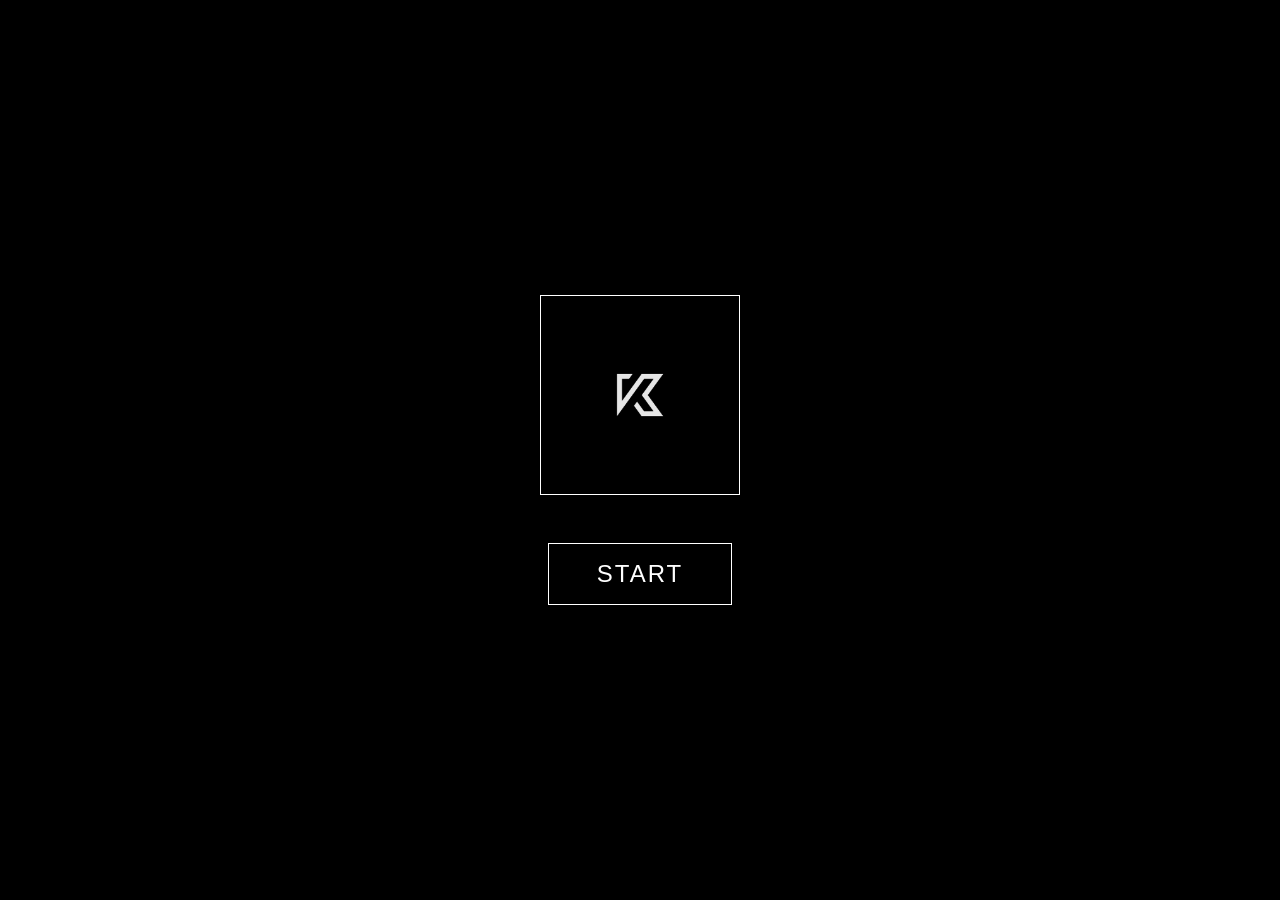
<file: index.html>
<!DOCTYPE html>
<html lang="nl">
  <head>
    <meta charset="UTF-8" />
    <meta name="viewport" content="width=device-width, initial-scale=1.0" />
    <title>Welkom | Krishna Bihari</title>
    <link rel="shortcut icon" href="img/k logo.jpg" type="image/x-icon" />
    <link rel="stylesheet" href="css/startscherm.css" />
    <script defer src="js/main.js"></script>
    <link
      rel="stylesheet"
      href="https://cdnjs.cloudflare.com/ajax/libs/font-awesome/6.0.0/css/all.min.css"
    />
  </head>

  <body class="startscherm-body">
    <div class="background-animation" id="triangleContainer">
      <!-- Driehoeken worden hier via JavaScript toegevoegd -->
    </div>

    <div class="startscherm-container">
      <div class="startscherm-logo-container">
        <div class="startscherm-logo-inner">
          <img src="img/k logo.jpg" alt="k- logo" />
          <!-- <div class="logo-text-large">K</div> -->
        </div>
      </div>

      <a href="portfolio.html" class="start-button">Start</a>
    </div>
  </body>
</html>
</file>
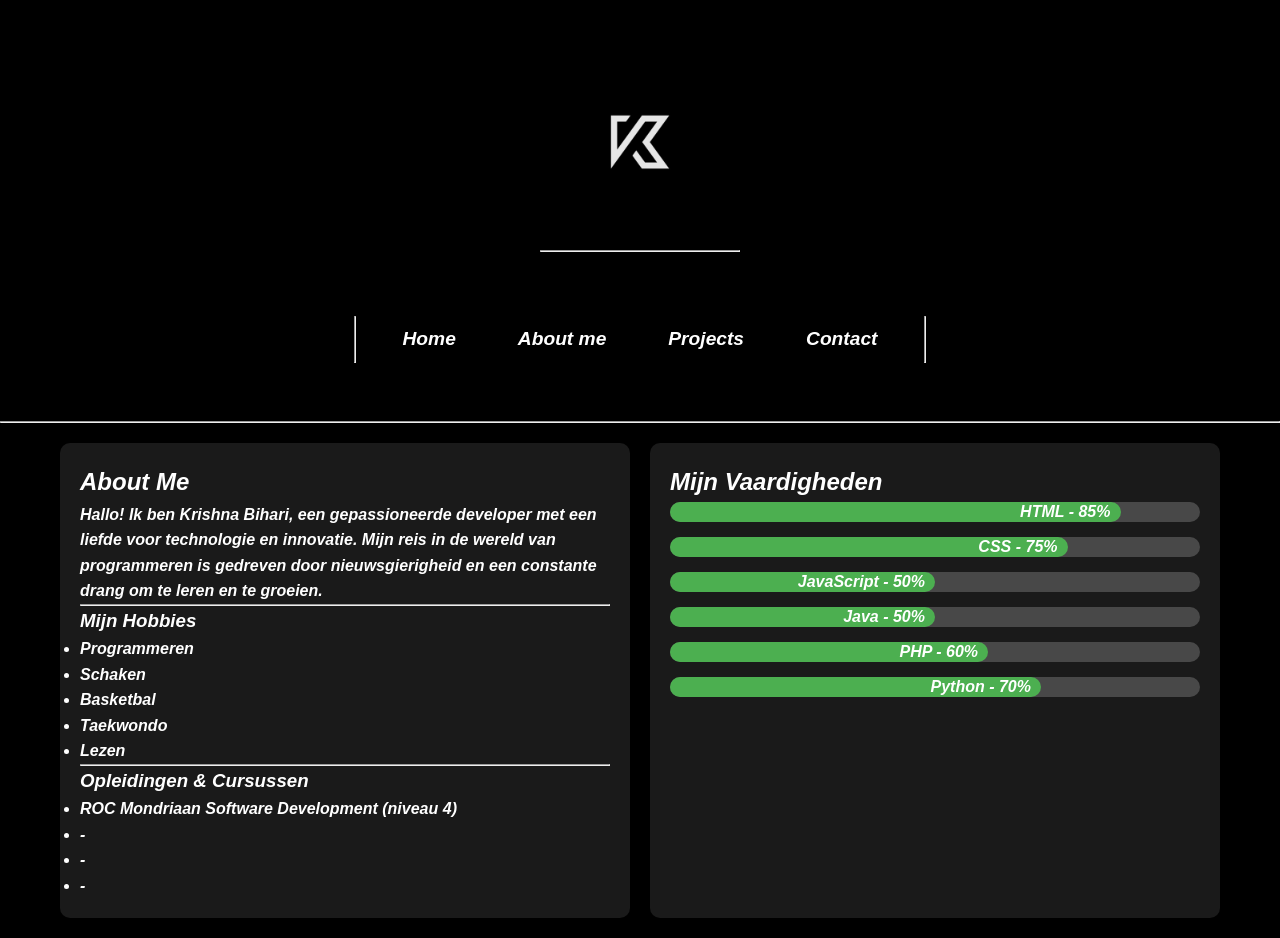
<file: about.html>
<!DOCTYPE html>
<html lang="en">
  <head>
    <meta charset="UTF-8" />
    <meta name="viewport" content="width=device-width, initial-scale=1.0" />
    <title>About | Krishna Bihari</title>
    <link rel="shortcut icon" href="img/k logo.jpg" type="image/x-icon" />
    <link rel="stylesheet" href="css/style.css" />
    <script defer src="js/main.js"></script>
  </head>

  <body>
    <header>
      <nav>
        <div class="nav-content">
          <div class="logo">
            <a class="k-logobtn" href="index.html">
              <img class="k-logo" src="img/k logo.jpg" alt="k-logo" />
              <hr class="logo-stripe" />
            </a>
          </div>
          <button class="hamburger" aria-label="Menu">
            <div class="hamburger-lines">
              <span class="line"></span>
              <span class="line"></span>
              <span class="line"></span>
            </div>
          </button>
          <ul class="nav-menu">
            <hr />
            <li><a href="portfolio.html">Home</a></li>
            <li><a href="about.html">About me</a></li>
            <li><a href="projects.html">Projects</a></li>
            <li><a href="contact.html">Contact</a></li>
            <hr />
          </ul>
        </div>
      </nav>

      <!-- <div class="K-logo">
      <a href="index.html">
        <img class="logo-button-K" src="img/k logo.jpg" alt="K-logo" />
      </a>
    </div>

    <ul class="navbar" id="navbar">
      <li><a href="index.html">Home</a></li>
      <li><a href="projects.html">Projects</a></li>
      <li><a href="about.html">About</a></li>
      <li><a href="contact.html">Contacts</a></li>
      <a class="close" href="#">
        <img src="img/Hmenu.png" alt="close" />
      </a>
    </ul>
    <a class="hamburger" href="#navbar">
      <img src="img/Hmenu.png" alt="menu" />
    </a> -->
    </header>

    <hr class="line" />

    <main>
      <div class="about-grid">
        <div class="personal-info">
          <h2>About Me</h2>
          <p>
            Hallo! Ik ben Krishna Bihari, een gepassioneerde developer met een
            liefde voor technologie en innovatie. Mijn reis in de wereld van
            programmeren is gedreven door nieuwsgierigheid en een constante
            drang om te leren en te groeien.
          </p>
          <hr />
          <h3>Mijn Hobbies</h3>
          <ul>
            <li>Programmeren</li>
            <li>Schaken</li>
            <li>Basketbal</li>
            <li>Taekwondo</li>
            <li>Lezen</li>
          </ul>
          <hr />
          <h3>Opleidingen & Cursussen</h3>
          <ul>
            <li>ROC Mondriaan Software Development (niveau 4)</li>
            <li>-</li>
            <li>-</li>
            <li>-</li>
          </ul>
        </div>

        <div class="skills-section">
          <h2>Mijn Vaardigheden</h2>
          <div class="skill-bar">
            <div class="skill-level" style="width: 85%">HTML - 85%</div>
          </div>
          <div class="skill-bar">
            <div class="skill-level" style="width: 75%">CSS - 75%</div>
          </div>
          <div class="skill-bar">
            <div class="skill-level" style="width: 50%">JavaScript - 50%</div>
          </div>
          <div class="skill-bar">
            <div class="skill-level" style="width: 50%">Java - 50%</div>
          </div>
          <div class="skill-bar">
            <div class="skill-level" style="width: 60%">PHP - 60%</div>
          </div>
          <div class="skill-bar">
            <div class="skill-level" style="width: 70%">Python - 70%</div>
          </div>
        </div>
      </div>
    </main>
  </body>
</html>
</file>
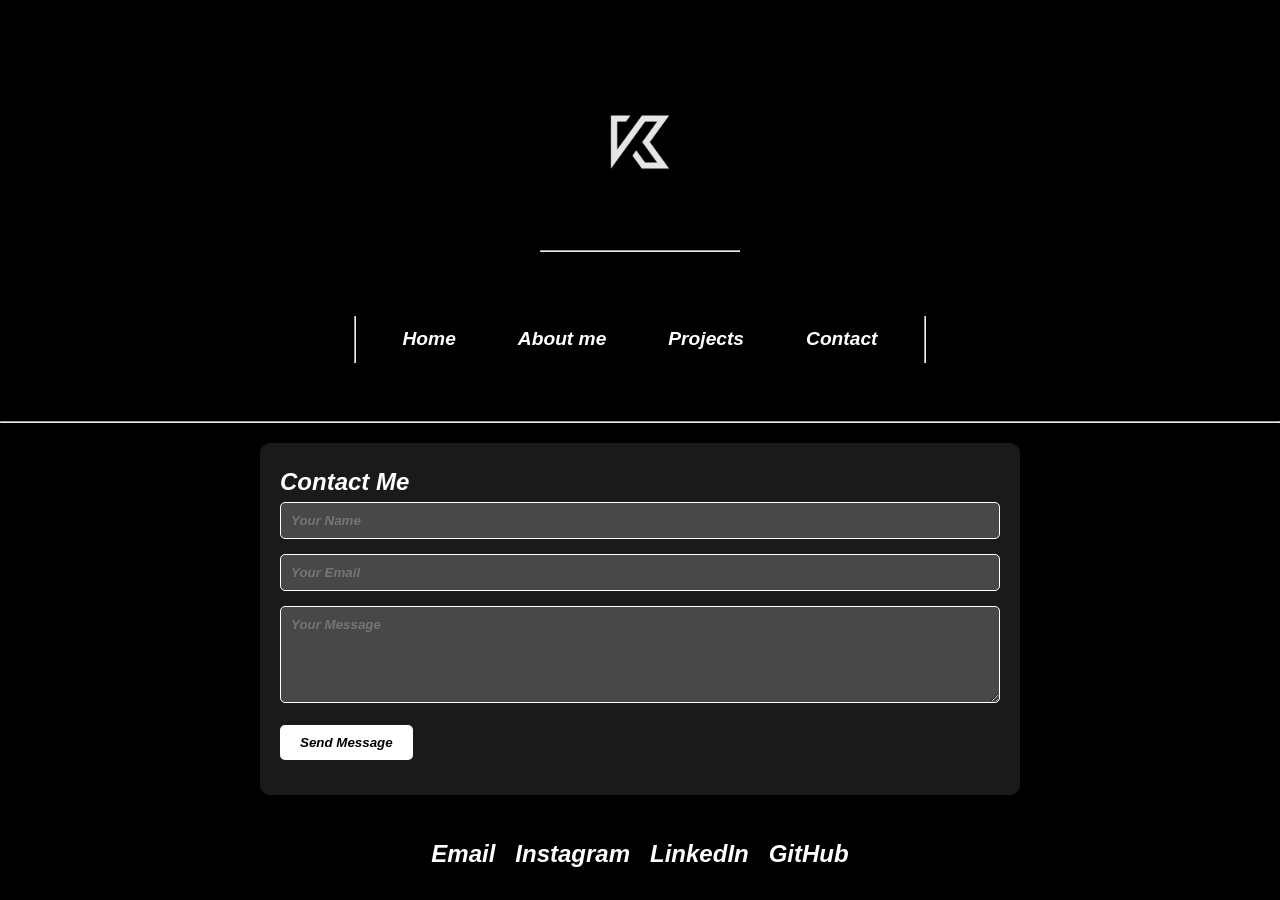
<file: contact.html>
<!DOCTYPE html>
<html lang="en">
  <head>
    <meta charset="UTF-8" />
    <meta name="viewport" content="width=device-width, initial-scale=1.0" />
    <title>Contact | Krishna Bihari</title>
    <link rel="shortcut icon" href="img/k logo.jpg" type="image/x-icon" />
    <link rel="stylesheet" href="css/style.css" />
    <script defer src="js/main.js"></script>
  </head>

  <body>
    <header>
      <nav>
        <div class="nav-content">
          <div class="logo">
            <a class="k-logobtn" href="index.html">
              <img class="k-logo" src="img/k logo.jpg" alt="k-logo" />
              <hr class="logo-stripe" />
            </a>
          </div>
          <button class="hamburger" aria-label="Menu">
            <div class="hamburger-lines">
              <span class="line"></span>
              <span class="line"></span>
              <span class="line"></span>
            </div>
          </button>
          <ul class="nav-menu">
            <hr />
            <li><a href="portfolio.html">Home</a></li>
            <li><a href="about.html">About me</a></li>
            <li><a href="projects.html">Projects</a></li>
            <li><a href="contact.html">Contact</a></li>
            <hr />
          </ul>
        </div>
      </nav>

      <!-- <div class="K-logo">
      <a href="index.html">
        <img class="logo-button-K" src="img/k logo.jpg" alt="K-logo" />
      </a>
    </div>

    <ul class="navbar" id="navbar">
      <li><a href="index.html">Home</a></li>
      <li><a href="projects.html">Projects</a></li>
      <li><a href="about.html">About</a></li>
      <li><a href="contact.html">Contacts</a></li>
      <a class="close" href="#">
        <img src="img/Hmenu.png" alt="close" />
      </a>
    </ul>
    <a class="hamburger" href="#navbar">
      <img src="img/Hmenu.png" alt="menu" />
    </a> -->
    </header>

    <hr class="line" />

    <main>
      <div class="contact-container">
        <div class="contact-form">
          <h2>Contact Me</h2>
          <form action="#" method="post">
            <div class="form-group">
              <input type="text" name="name" placeholder="Your Name" required />
            </div>
            <div class="form-group">
              <input
                type="email"
                name="email"
                placeholder="Your Email"
                required
              />
            </div>
            <div class="form-group">
              <textarea
                name="message"
                placeholder="Your Message"
                rows="5"
                required
              ></textarea>
            </div>
            <div class="form-group">
              <button
                type="submit"
                style="
                  background-color: white;
                  color: black;
                  padding: 10px 20px;
                  border: none;
                  border-radius: 5px;
                "
              >
                Send Message
              </button>
            </div>
          </form>
        </div>

        <div class="social-links">
          <a href="e-mail.html">Email</a>
          <a href="https://www.instagram.com/_kr.shna_" target="_blank"
            >Instagram</a
          >
          <a href="https://www.linkedin.com/in/k-b-098124339/" target="_blank"
            >LinkedIn</a
          >
          <a href="https://github.com/Krishna04100" target="_blank">GitHub</a>
        </div>
      </div>
    </main>
  </body>
</html>
</file>
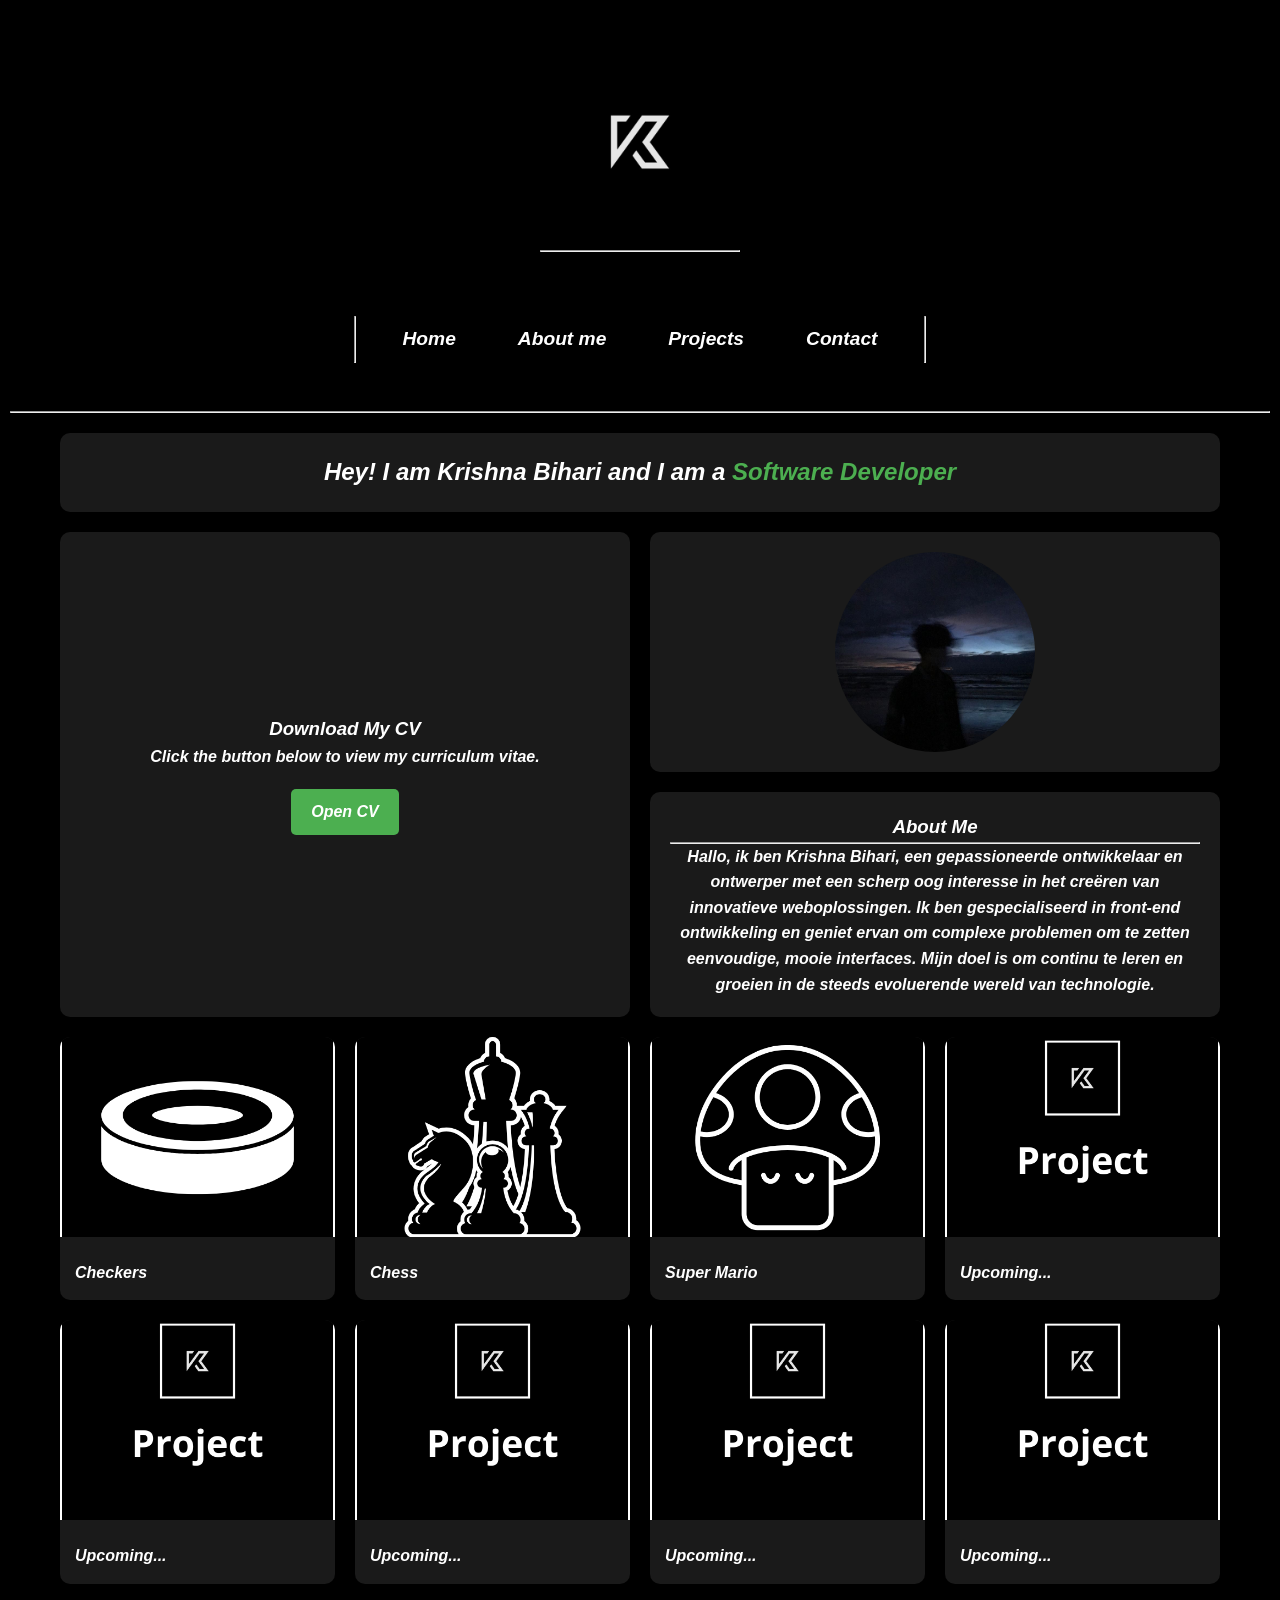
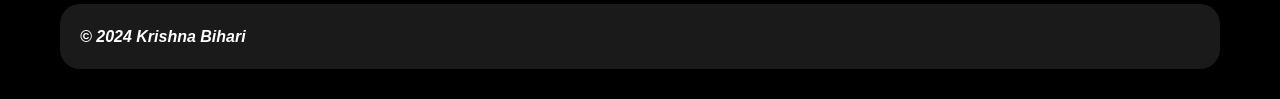
<file: portfolio.html>
<!DOCTYPE html>
<html lang="en">
  <head>
    <meta charset="UTF-8" />
    <meta name="viewport" content="width=device-width, initial-scale=1.0" />
    <title>Home | Krishna Bihari</title>
    <link rel="shortcut icon" href="img/k logo.jpg" type="image/x-icon" />
    <link rel="stylesheet" href="css/style.css" />
    <script defer src="js/main.js"></script>
    <link
      rel="stylesheet"
      href="https://cdnjs.cloudflare.com/ajax/libs/font-awesome/6.0.0/css/all.min.css"
    />
  </head>

  <body>
    <header>
      <nav>
        <div class="nav-content">
          <div class="logo">
            <a class="k-logobtn" href="index.html">
              <img class="k-logo" src="img/k logo.jpg" alt="k-logo" />
              <hr class="logo-stripe" />
            </a>
          </div>
          <button class="hamburger" aria-label="Menu">
            <div class="hamburger-lines">
              <span class="line"></span>
              <span class="line"></span>
              <span class="line"></span>
            </div>
          </button>
          <ul class="nav-menu">
            <hr />
            <li><a href="portfolio.html">Home</a></li>
            <li><a href="about.html">About me</a></li>
            <li><a href="projects.html">Projects</a></li>
            <li><a href="contact.html">Contact</a></li>
            <hr />
          </ul>
        </div>
      </nav>

    <hr class="line" />

    <main>
      <div class="home-grid">
        <div class="intro-text">
          Hey! I am Krishna Bihari and I am a
          <span class="dynamic-text">Software Developer</span>
        </div>

        <div class="profile-pic">
          <img src="img/pfp.jpeg" alt="Krishna Bihari" />
        </div>

        <div class="about-section">
          <h3>About Me</h3>
          <hr class="line" />
          <p>
            Hallo, ik ben Krishna Bihari, een gepassioneerde ontwikkelaar en
            ontwerper met een scherp oog interesse in het creëren van
            innovatieve weboplossingen. Ik ben gespecialiseerd in front-end
            ontwikkeling en geniet ervan om complexe problemen om te zetten
            eenvoudige, mooie interfaces. Mijn doel is om continu te leren en
            groeien in de steeds evoluerende wereld van technologie.
          </p>
        </div>

        <div class="two-row-box">
          <h3>Download My CV</h3>
          <p>Click the button below to view my curriculum vitae.</p>
          <a href="img/Krishna_Bihari_-_.pdf" class="cv-download-btn" download
            >Open CV</a
          >
        </div>

        <div class="projects-preview">
          <div class="project-card">
            <img src="img/checkersLogo.png" alt="Project 1" />
            <div class="project-details">Checkers</div>
          </div>
          <div class="project-card">
            <img src="img/chessLogo.png" alt="Project 2" />
            <div class="project-details">Chess</div>
          </div>
          <div class="project-card">
            <img src="img/mario.png" alt="Project 3" />
            <div class="project-details">Super Mario</div>
          </div>
          <div class="project-card">
            <img src="img/Project(hover).png" alt="Project 4" />
            <div class="project-details">Upcoming...</div>
          </div>
          <div class="project-card">
            <img src="img/Project(hover).png" alt="Project 5" />
            <div class="project-details">Upcoming...</div>
          </div>
          <div class="project-card">
            <img src="img/Project(hover).png" alt="Project 6" />
            <div class="project-details">Upcoming...</div>
          </div>
          <div class="project-card">
            <img src="img/Project(hover).png" alt="Project 7" />
            <div class="project-details">Upcoming...</div>
          </div>
          <div class="project-card">
            <img src="img/Project(hover).png" alt="Project 8" />
            <div class="project-details">Upcoming...</div>
          </div>
        </div>

        <footer>
          <div>&copy; 2024 Krishna Bihari</div>
          <!-- <div class="social-links">
          <a href="instagram.com" class="social-link"><i class="fab fa-instagram"></i></a>
          <a href="facebook.com" class="social-link"><i class="fab fa-facebook"></i></a>
          <a href="youtube.com" class="social-link"><i class="fab fa-youtube"></i></a>
          <a href="linkedin.com" class="social-link"><i class="fab fa-linkedin"></i></a>
          <a href="tiktok.com" class="social-link"><i class="fab fa-tiktok"></i></a>
          <a href="pinterest.com" class="social-link"><i class="fab fa-pinterest"></i></a>
      </div> -->
        </footer>
      </div>
    </main>
  </body>
</html>
</file>
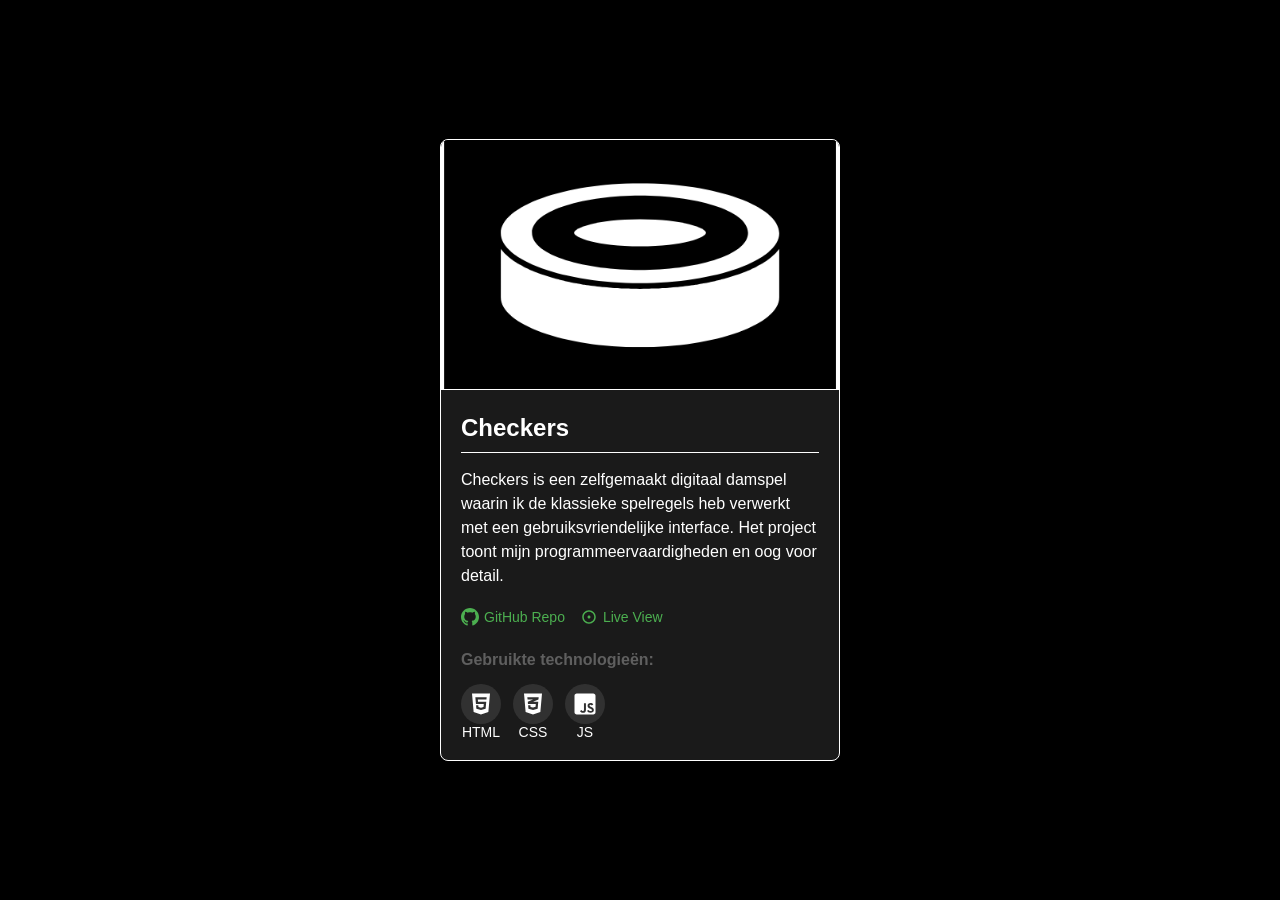
<file: project-checkers.html>
<!DOCTYPE html>
<html lang="nl">
  <head>
    <meta charset="UTF-8" />
    <meta name="viewport" content="width=device-width, initial-scale=1.0" />
    <title>Project Checkers | Krishna Bihari</title>
    <link rel="shortcut icon" href="img/k logo.jpg" type="image/x-icon" />
    <link rel="stylesheet" href="css/project.css" />
  </head>
  <body>
    <div class="project-card">
      <!-- Project Image -->
      <img
        src="img/checkersLogo.png"
        alt="Project Afbeelding"
        class="project-image"
      />

      <div class="project-content">
        <!-- Project Title -->
        <h2 class="project-title">Checkers</h2>

        <!-- Project Description -->
        <p class="project-description">
          Checkers is een zelfgemaakt digitaal damspel waarin ik de klassieke
          spelregels heb verwerkt met een gebruiksvriendelijke interface. Het
          project toont mijn programmeervaardigheden en oog voor detail.
        </p>

        <!-- Project Links -->
        <div class="project-links">
          <!-- GitHub Link -->
          <a
            href="https://github.com/Krishna04100/Damspel"
            class="project-link"
          >
            <svg xmlns="http://www.w3.org/2000/svg" viewBox="0 0 24 24">
              <path
                d="M12 0c-6.626 0-12 5.373-12 12 0 5.302 3.438 9.8 8.207 11.387.599.111.793-.261.793-.577v-2.234c-3.338.726-4.033-1.416-4.033-1.416-.546-1.387-1.333-1.756-1.333-1.756-1.089-.745.083-.729.083-.729 1.205.084 1.839 1.237 1.839 1.237 1.07 1.834 2.807 1.304 3.492.997.107-.775.418-1.305.762-1.604-2.665-.305-5.467-1.334-5.467-5.931 0-1.311.469-2.381 1.236-3.221-.124-.303-.535-1.524.117-3.176 0 0 1.008-.322 3.301 1.23.957-.266 1.983-.399 3.003-.404 1.02.005 2.047.138 3.006.404 2.291-1.552 3.297-1.23 3.297-1.23.653 1.653.242 2.874.118 3.176.77.84 1.235 1.911 1.235 3.221 0 4.609-2.807 5.624-5.479 5.921.43.372.823 1.102.823 2.222v3.293c0 .319.192.694.801.576 4.765-1.589 8.199-6.086 8.199-11.386 0-6.627-5.373-12-12-12z"
              />
            </svg>
            GitHub Repo
          </a>

          <!-- Live View Link -->
          <a href="Checkers -Krishna/checkers.html" class="project-link">
            <svg xmlns="http://www.w3.org/2000/svg" viewBox="0 0 24 24">
              <path
                d="M14 12c0 1.1-.9 2-2 2s-2-.9-2-2 .9-2 2-2 2 .9 2 2zm-2-9c-4.97 0-9 4.03-9 9s4.03 9 9 9 9-4.03 9-9-4.03-9-9-9zm0 16c-3.86 0-7-3.14-7-7s3.14-7 7-7 7 3.14 7 7-3.14 7-7 7z"
              />
            </svg>
            Live View
          </a>
        </div>

        <!-- Tech Stack section -->
        <h3 class="tech-stack-title">Gebruikte technologieën:</h3>
        <div class="tech-stack">
          <!-- HTML -->
          <div>
            <div class="tech-icon">
              <svg xmlns="http://www.w3.org/2000/svg" viewBox="0 0 384 512">
                <path
                  d="M0 32l34.9 395.8L191.5 480l157.6-52.2L384 32H0zm308.2 127.9H124.4l4.1 49.4h175.6l-13.6 148.4-97.9 27v.3h-1.1l-98.7-27.3-6-75.8h47.7L138 320l53.5 14.5 53.7-14.5 6-62.2H84.3L71.5 112.2h241.1l-4.4 47.7z"
                />
              </svg>
            </div>
            <span class="tech-label">HTML</span>
          </div>

          <!-- CSS -->
          <div>
            <div class="tech-icon">
              <svg xmlns="http://www.w3.org/2000/svg" viewBox="0 0 384 512">
                <path
                  d="M0 32l34.9 395.8L192 480l157.1-52.2L384 32H0zm313.1 80l-4.8 47.3L193 208.6l-.3.1h111.5l-12.8 146.6-98.2 28.7-98.8-29.2-6.4-73.9h48.9l3.2 38.3 52.6 13.3 54.7-15.4 3.7-61.6-166.3-.5v-.1l-.2.1-3.6-46.3L193.1 162l6.5-2.7H76.7L70.9 112h242.2z"
                />
              </svg>
            </div>
            <span class="tech-label">CSS</span>
          </div>

          <!-- JavaScript -->
          <div>
            <div class="tech-icon">
              <svg xmlns="http://www.w3.org/2000/svg" viewBox="0 0 448 512">
                <path
                  d="M400 32H48C21.5 32 0 53.5 0 80v352c0 26.5 21.5 48 48 48h352c26.5 0 48-21.5 48-48V80c0-26.5-21.5-48-48-48zM243.8 381.4c0 43.6-25.6 63.5-62.9 63.5-33.7 0-53.2-17.4-63.2-38.5l34.3-20.7c6.6 11.7 12.6 21.6 27.1 21.6 13.8 0 22.6-5.4 22.6-26.5V237.7h42.1v143.7zm99.6 63.5c-39.1 0-64.4-18.6-76.7-43l34.3-19.8c9 14.7 20.8 25.6 41.5 25.6 17.4 0 28.6-8.7 28.6-20.8 0-14.4-11.4-19.5-30.7-28l-10.5-4.5c-30.4-12.9-50.5-29.2-50.5-63.5 0-31.6 24.1-55.6 61.6-55.6 26.8 0 46 9.3 59.8 33.7L368 290c-7.2-12.9-15-18-27.1-18-12.3 0-20.1 7.8-20.1 18 0 12.6 7.8 17.7 25.9 25.6l10.5 4.5c35.8 15.3 55.9 31 55.9 66.2 0 37.8-29.8 58.6-69.7 58.6z"
                />
              </svg>
            </div>
            <span class="tech-label">JS</span>
          </div>
        </div>
      </div>
    </div>
  </body>
</html>
</file>
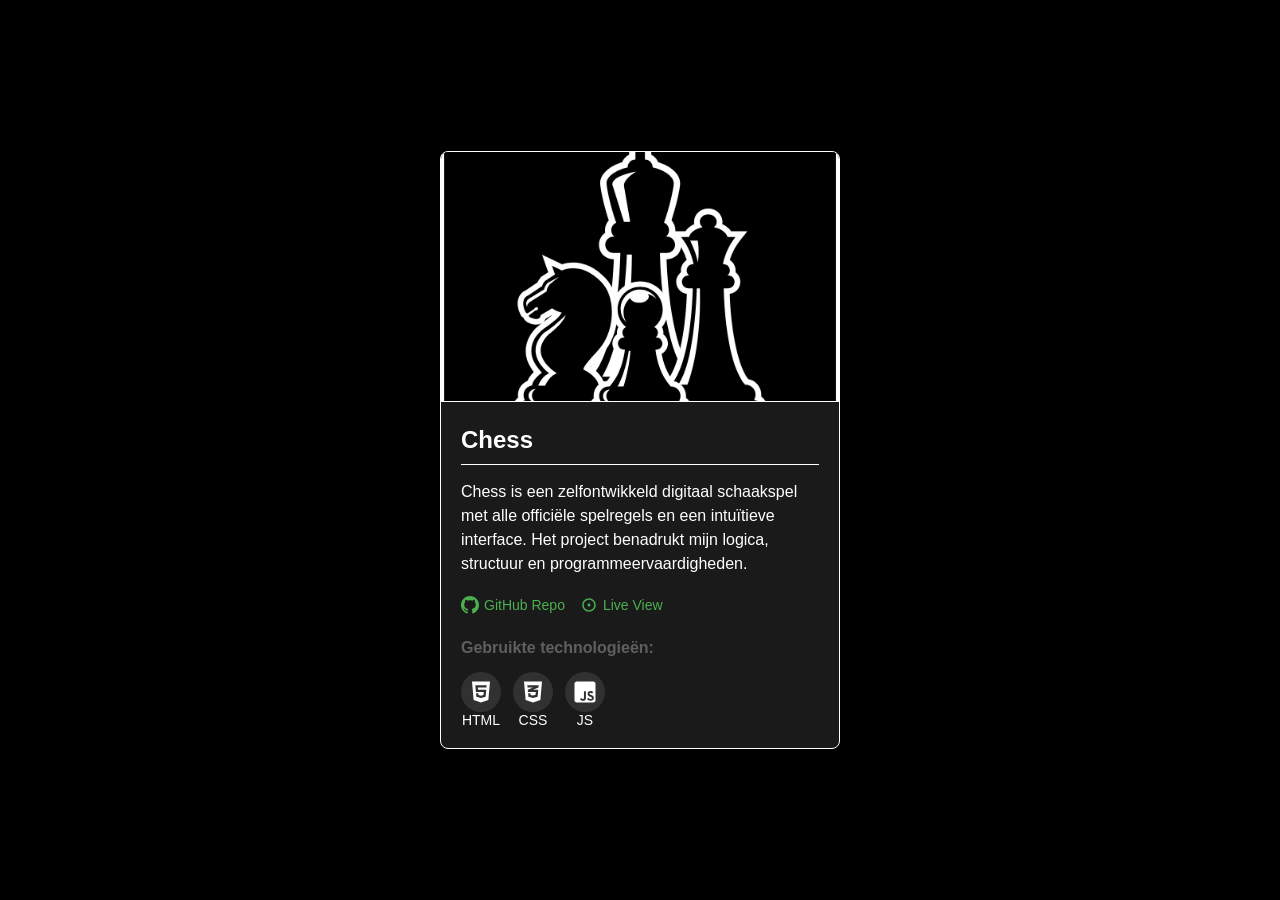
<file: project-chess.html>
<!DOCTYPE html>
<html lang="nl">
  <head>
    <meta charset="UTF-8" />
    <meta name="viewport" content="width=device-width, initial-scale=1.0" />
    <title>Project Chess | Krishna Bihari</title>
    <link rel="shortcut icon" href="img/k logo.jpg" type="image/x-icon" />
    <link rel="stylesheet" href="css/project.css" />
  </head>
  <body>
    <div class="project-card">
      <!-- Project Image -->
      <img
        src="img/chessLogo.png"
        alt="Project Afbeelding"
        class="project-image"
      />

      <div class="project-content">
        <!-- Project Title -->
        <h2 class="project-title">Chess</h2>

        <!-- Project Description -->
        <p class="project-description">
          Chess is een zelfontwikkeld digitaal schaakspel met alle officiële
          spelregels en een intuïtieve interface. Het project benadrukt mijn
          logica, structuur en programmeervaardigheden.
        </p>

        <!-- Project Links -->
        <div class="project-links">
          <!-- GitHub Link -->
          <a
            href="https://github.com/Krishna04100/Schaakspel"
            class="project-link"
          >
            <svg xmlns="http://www.w3.org/2000/svg" viewBox="0 0 24 24">
              <path
                d="M12 0c-6.626 0-12 5.373-12 12 0 5.302 3.438 9.8 8.207 11.387.599.111.793-.261.793-.577v-2.234c-3.338.726-4.033-1.416-4.033-1.416-.546-1.387-1.333-1.756-1.333-1.756-1.089-.745.083-.729.083-.729 1.205.084 1.839 1.237 1.839 1.237 1.07 1.834 2.807 1.304 3.492.997.107-.775.418-1.305.762-1.604-2.665-.305-5.467-1.334-5.467-5.931 0-1.311.469-2.381 1.236-3.221-.124-.303-.535-1.524.117-3.176 0 0 1.008-.322 3.301 1.23.957-.266 1.983-.399 3.003-.404 1.02.005 2.047.138 3.006.404 2.291-1.552 3.297-1.23 3.297-1.23.653 1.653.242 2.874.118 3.176.77.84 1.235 1.911 1.235 3.221 0 4.609-2.807 5.624-5.479 5.921.43.372.823 1.102.823 2.222v3.293c0 .319.192.694.801.576 4.765-1.589 8.199-6.086 8.199-11.386 0-6.627-5.373-12-12-12z"
              />
            </svg>
            GitHub Repo
          </a>

          <!-- Live View Link -->
          <a href="Schaakspel-main/schaken.html" class="project-link">
            <svg xmlns="http://www.w3.org/2000/svg" viewBox="0 0 24 24">
              <path
                d="M14 12c0 1.1-.9 2-2 2s-2-.9-2-2 .9-2 2-2 2 .9 2 2zm-2-9c-4.97 0-9 4.03-9 9s4.03 9 9 9 9-4.03 9-9-4.03-9-9-9zm0 16c-3.86 0-7-3.14-7-7s3.14-7 7-7 7 3.14 7 7-3.14 7-7 7z"
              />
            </svg>
            Live View
          </a>
        </div>

        <!-- Tech Stack section -->
        <h3 class="tech-stack-title">Gebruikte technologieën:</h3>
        <div class="tech-stack">
          <!-- HTML -->
          <div>
            <div class="tech-icon">
              <svg xmlns="http://www.w3.org/2000/svg" viewBox="0 0 384 512">
                <path
                  d="M0 32l34.9 395.8L191.5 480l157.6-52.2L384 32H0zm308.2 127.9H124.4l4.1 49.4h175.6l-13.6 148.4-97.9 27v.3h-1.1l-98.7-27.3-6-75.8h47.7L138 320l53.5 14.5 53.7-14.5 6-62.2H84.3L71.5 112.2h241.1l-4.4 47.7z"
                />
              </svg>
            </div>
            <span class="tech-label">HTML</span>
          </div>

          <!-- CSS -->
          <div>
            <div class="tech-icon">
              <svg xmlns="http://www.w3.org/2000/svg" viewBox="0 0 384 512">
                <path
                  d="M0 32l34.9 395.8L192 480l157.1-52.2L384 32H0zm313.1 80l-4.8 47.3L193 208.6l-.3.1h111.5l-12.8 146.6-98.2 28.7-98.8-29.2-6.4-73.9h48.9l3.2 38.3 52.6 13.3 54.7-15.4 3.7-61.6-166.3-.5v-.1l-.2.1-3.6-46.3L193.1 162l6.5-2.7H76.7L70.9 112h242.2z"
                />
              </svg>
            </div>
            <span class="tech-label">CSS</span>
          </div>

          <!-- JavaScript -->
          <div>
            <div class="tech-icon">
              <svg xmlns="http://www.w3.org/2000/svg" viewBox="0 0 448 512">
                <path
                  d="M400 32H48C21.5 32 0 53.5 0 80v352c0 26.5 21.5 48 48 48h352c26.5 0 48-21.5 48-48V80c0-26.5-21.5-48-48-48zM243.8 381.4c0 43.6-25.6 63.5-62.9 63.5-33.7 0-53.2-17.4-63.2-38.5l34.3-20.7c6.6 11.7 12.6 21.6 27.1 21.6 13.8 0 22.6-5.4 22.6-26.5V237.7h42.1v143.7zm99.6 63.5c-39.1 0-64.4-18.6-76.7-43l34.3-19.8c9 14.7 20.8 25.6 41.5 25.6 17.4 0 28.6-8.7 28.6-20.8 0-14.4-11.4-19.5-30.7-28l-10.5-4.5c-30.4-12.9-50.5-29.2-50.5-63.5 0-31.6 24.1-55.6 61.6-55.6 26.8 0 46 9.3 59.8 33.7L368 290c-7.2-12.9-15-18-27.1-18-12.3 0-20.1 7.8-20.1 18 0 12.6 7.8 17.7 25.9 25.6l10.5 4.5c35.8 15.3 55.9 31 55.9 66.2 0 37.8-29.8 58.6-69.7 58.6z"
                />
              </svg>
            </div>
            <span class="tech-label">JS</span>
          </div>
        </div>
      </div>
    </div>
  </body>
</html>
</file>
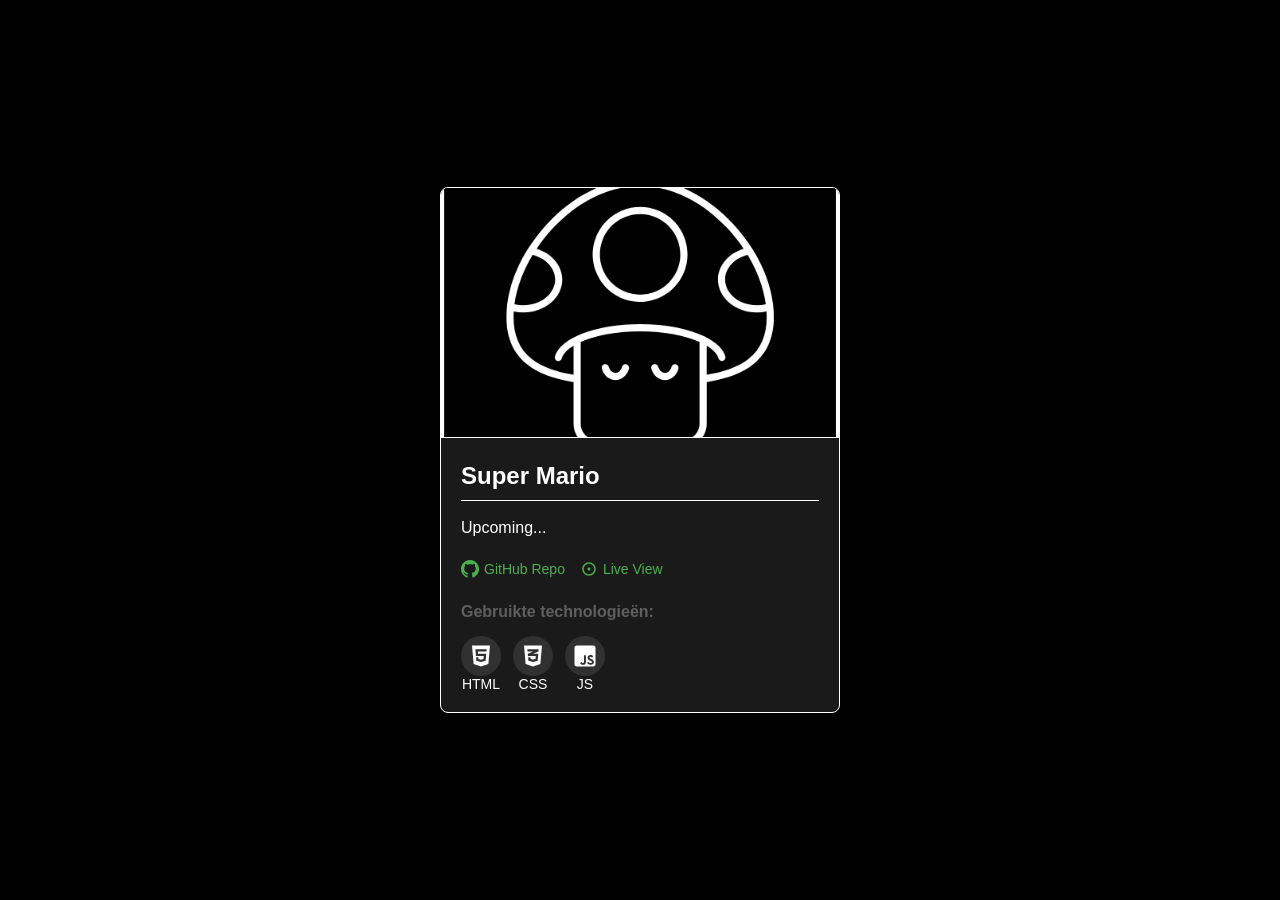
<file: project-mario.html>
<!DOCTYPE html>
<html lang="nl">
  <head>
    <meta charset="UTF-8" />
    <meta name="viewport" content="width=device-width, initial-scale=1.0" />
    <title>Project Chess | Krishna Bihari</title>
    <link rel="shortcut icon" href="img/k logo.jpg" type="image/x-icon" />
    <link rel="stylesheet" href="css/project.css" />
  </head>
  <body>
    <div class="project-card">
      <!-- Project Image -->
      <img
        src="img/mario.png"
        alt="Project Afbeelding"
        class="project-image"
      />

      <div class="project-content">
        <!-- Project Title -->
        <h2 class="project-title">Super Mario</h2>

        <!-- Project Description -->
        <p class="project-description">
            <!-- Classic Super Mario is een iconisch platformspel waarin spelers de avonturen van Mario volgen terwijl hij prinses Peach probeert te redden van de kwaadaardige Bowser. Met kleurrijke werelden, uitdagende levels en diverse vijanden biedt het spel een tijdloze ervaring vol plezier en nostalgie. Spelers kunnen springen, rennen en power-ups verzamelen om hun weg te banen door het Mushroom Kingdom. -->
             Upcoming...
        </p>

        <!-- Project Links -->
        <div class="project-links">
          <!-- GitHub Link -->
          <a
            href="error.html"
            class="project-link"
          >
            <svg xmlns="http://www.w3.org/2000/svg" viewBox="0 0 24 24">
              <path
                d="M12 0c-6.626 0-12 5.373-12 12 0 5.302 3.438 9.8 8.207 11.387.599.111.793-.261.793-.577v-2.234c-3.338.726-4.033-1.416-4.033-1.416-.546-1.387-1.333-1.756-1.333-1.756-1.089-.745.083-.729.083-.729 1.205.084 1.839 1.237 1.839 1.237 1.07 1.834 2.807 1.304 3.492.997.107-.775.418-1.305.762-1.604-2.665-.305-5.467-1.334-5.467-5.931 0-1.311.469-2.381 1.236-3.221-.124-.303-.535-1.524.117-3.176 0 0 1.008-.322 3.301 1.23.957-.266 1.983-.399 3.003-.404 1.02.005 2.047.138 3.006.404 2.291-1.552 3.297-1.23 3.297-1.23.653 1.653.242 2.874.118 3.176.77.84 1.235 1.911 1.235 3.221 0 4.609-2.807 5.624-5.479 5.921.43.372.823 1.102.823 2.222v3.293c0 .319.192.694.801.576 4.765-1.589 8.199-6.086 8.199-11.386 0-6.627-5.373-12-12-12z"
              />
            </svg>
            GitHub Repo
          </a>

          <!-- Live View Link -->
          <a href="error.html" class="project-link">
            <svg xmlns="http://www.w3.org/2000/svg" viewBox="0 0 24 24">
              <path
                d="M14 12c0 1.1-.9 2-2 2s-2-.9-2-2 .9-2 2-2 2 .9 2 2zm-2-9c-4.97 0-9 4.03-9 9s4.03 9 9 9 9-4.03 9-9-4.03-9-9-9zm0 16c-3.86 0-7-3.14-7-7s3.14-7 7-7 7 3.14 7 7-3.14 7-7 7z"
              />
            </svg>
            Live View
          </a>
        </div>

        <!-- Tech Stack section -->
        <h3 class="tech-stack-title">Gebruikte technologieën:</h3>
        <div class="tech-stack">
          <!-- HTML -->
          <div>
            <div class="tech-icon">
              <svg xmlns="http://www.w3.org/2000/svg" viewBox="0 0 384 512">
                <path
                  d="M0 32l34.9 395.8L191.5 480l157.6-52.2L384 32H0zm308.2 127.9H124.4l4.1 49.4h175.6l-13.6 148.4-97.9 27v.3h-1.1l-98.7-27.3-6-75.8h47.7L138 320l53.5 14.5 53.7-14.5 6-62.2H84.3L71.5 112.2h241.1l-4.4 47.7z"
                />
              </svg>
            </div>
            <span class="tech-label">HTML</span>
          </div>

          <!-- CSS -->
          <div>
            <div class="tech-icon">
              <svg xmlns="http://www.w3.org/2000/svg" viewBox="0 0 384 512">
                <path
                  d="M0 32l34.9 395.8L192 480l157.1-52.2L384 32H0zm313.1 80l-4.8 47.3L193 208.6l-.3.1h111.5l-12.8 146.6-98.2 28.7-98.8-29.2-6.4-73.9h48.9l3.2 38.3 52.6 13.3 54.7-15.4 3.7-61.6-166.3-.5v-.1l-.2.1-3.6-46.3L193.1 162l6.5-2.7H76.7L70.9 112h242.2z"
                />
              </svg>
            </div>
            <span class="tech-label">CSS</span>
          </div>

          <!-- JavaScript -->
          <div>
            <div class="tech-icon">
              <svg xmlns="http://www.w3.org/2000/svg" viewBox="0 0 448 512">
                <path
                  d="M400 32H48C21.5 32 0 53.5 0 80v352c0 26.5 21.5 48 48 48h352c26.5 0 48-21.5 48-48V80c0-26.5-21.5-48-48-48zM243.8 381.4c0 43.6-25.6 63.5-62.9 63.5-33.7 0-53.2-17.4-63.2-38.5l34.3-20.7c6.6 11.7 12.6 21.6 27.1 21.6 13.8 0 22.6-5.4 22.6-26.5V237.7h42.1v143.7zm99.6 63.5c-39.1 0-64.4-18.6-76.7-43l34.3-19.8c9 14.7 20.8 25.6 41.5 25.6 17.4 0 28.6-8.7 28.6-20.8 0-14.4-11.4-19.5-30.7-28l-10.5-4.5c-30.4-12.9-50.5-29.2-50.5-63.5 0-31.6 24.1-55.6 61.6-55.6 26.8 0 46 9.3 59.8 33.7L368 290c-7.2-12.9-15-18-27.1-18-12.3 0-20.1 7.8-20.1 18 0 12.6 7.8 17.7 25.9 25.6l10.5 4.5c35.8 15.3 55.9 31 55.9 66.2 0 37.8-29.8 58.6-69.7 58.6z"
                />
              </svg>
            </div>
            <span class="tech-label">JS</span>
          </div>
        </div>
      </div>
    </div>
  </body>
</html>
</file>
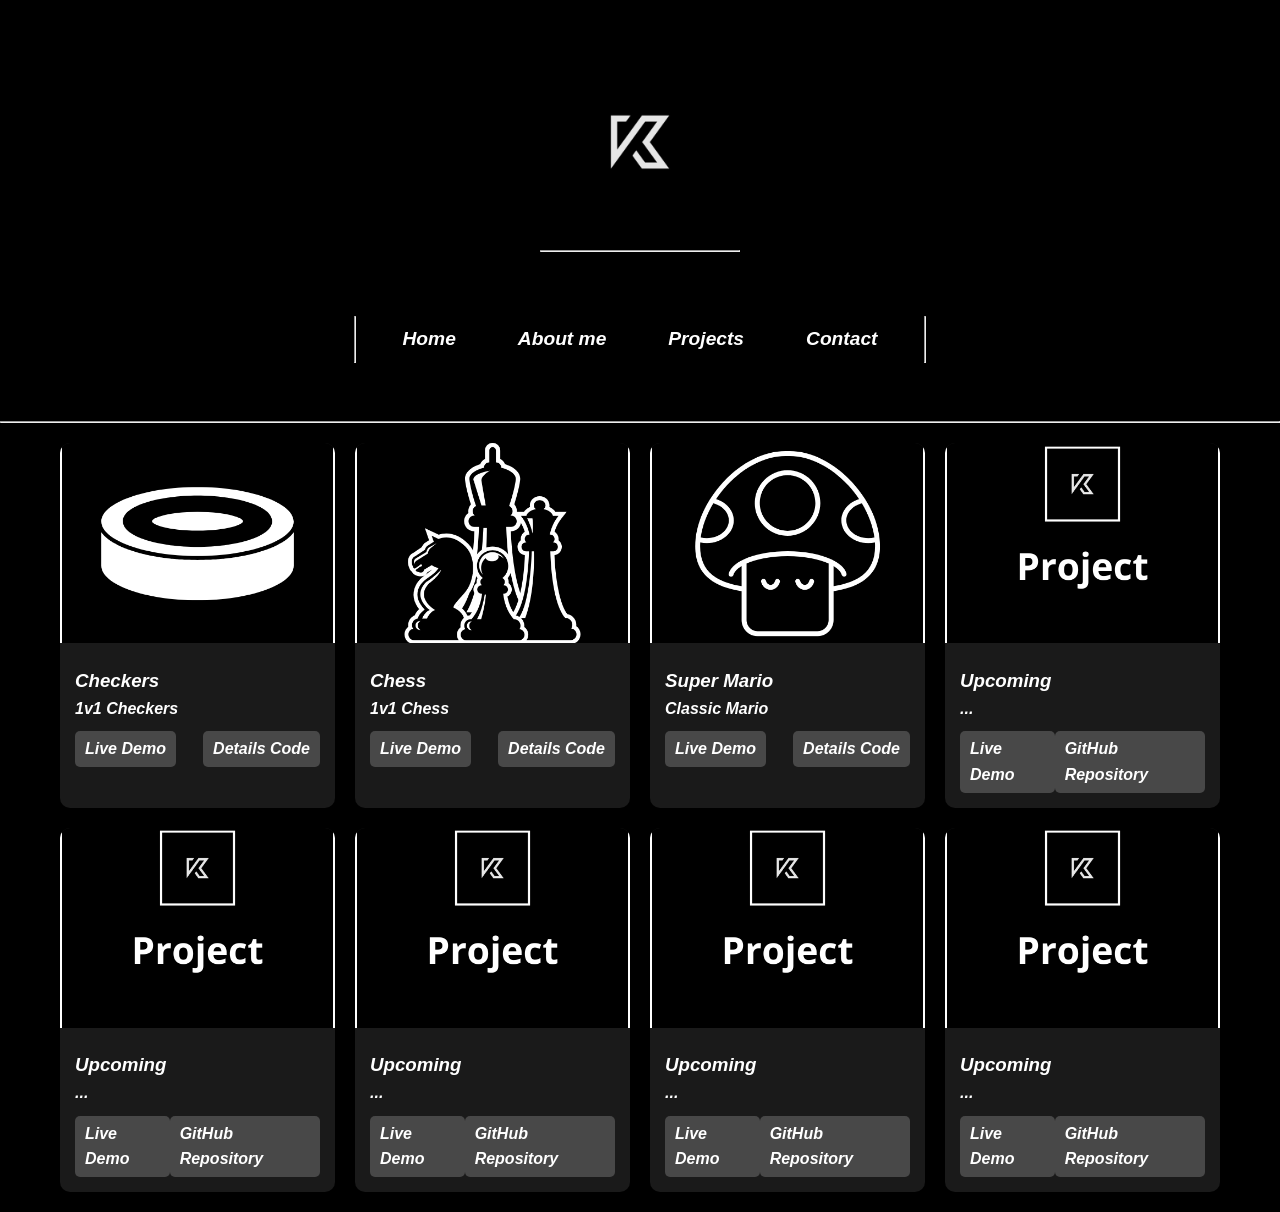
<file: projects.html>
<!DOCTYPE html>
<html lang="en">
  <head>
    <meta charset="UTF-8" />
    <meta name="viewport" content="width=device-width, initial-scale=1.0" />
    <title>Project | Krishna Bihari</title>
    <link rel="shortcut icon" href="img/k logo.jpg" type="image/x-icon" />
    <link rel="stylesheet" href="css/style.css" />
    <script defer src="js/main.js"></script>
  </head>

  <body>
    <header>
      <nav>
        <div class="nav-content">
          <div class="logo">
            <a class="k-logobtn" href="index.html">
              <img class="k-logo" src="img/k logo.jpg" alt="k-logo" />
              <hr class="logo-stripe" />
            </a>
          </div>
          <button class="hamburger" aria-label="Menu">
            <div class="hamburger-lines">
              <span class="line"></span>
              <span class="line"></span>
              <span class="line"></span>
            </div>
          </button>
          <ul class="nav-menu">
            <hr />
            <li><a href="portfolio.html">Home</a></li>
            <li><a href="about.html">About me</a></li>
            <li><a href="projects.html">Projects</a></li>
            <li><a href="contact.html">Contact</a></li>
            <hr />
          </ul>
        </div>
      </nav>

      <!-- <div class="K-logo">
            <a href="index.html">
                <img class="logo-button-K" src="img/k logo.jpg" alt="K-logo" />
            </a>
        </div>

        <ul class="navbar" id="navbar">
            <li><a href="index.html">Home</a></li>
            <li><a href="projects.html">Projects</a></li>
            <li><a href="about.html">About</a></li>
            <li><a href="contact.html">Contacts</a></li>
            <a class="close" href="#">
                <img src="img/Hmenu.png" alt="close" />
            </a>
        </ul>
        <a class="hamburger" href="#navbar">
            <img src="img/Hmenu.png" alt="menu" />
        </a> -->
    </header>

    <hr class="line" />

    <main>
      <div class="projects-container">
        <!-- Project 1-8 with placeholders -->
        <div class="project-card">
          <img
            src="img/checkersLogo.png"
            alt="Project 1"
            class="project-image"
          />
          <div class="project-details">
            <h3>Checkers</h3>
            <p>1v1 Checkers</p>
            <div class="project-links">
              <a href="Checkers -Krishna/checkers.html" target="_blank"
                >Live Demo</a
              >
              <a href="project-checkers.html" target="_blank">Details Code</a>
            </div>
          </div>
        </div>
        <div class="project-card">
          <img src="img/chessLogo.png" alt="Project 2" class="project-image" />
          <div class="project-details">
            <h3>Chess</h3>
            <p>1v1 Chess</p>
            <div class="project-links">
              <a href="Schaakspel-main/schaken.html" target="_blank"
                >Live Demo</a
              >
              <a href="project-chess.html" target="_blank">Details Code</a>
            </div>
          </div>
        </div>
        <div class="project-card">
          <img
            src="img/mario.png"
            alt="Project 3"
            class="project-image"
          />
          <div class="project-details">
            <h3>Super Mario</h3>
            <p>Classic Mario</p>
            <div class="project-links">
              <a href="error.html" target="_blank">Live Demo</a>
              <a href="project-mario.html" target="_blank">Details Code</a>
            </div>
          </div>
        </div>
        <div class="project-card">
          <img
            src="img/Project(hover).png"
            alt="Project 4"
            class="project-image"
          />
          <div class="project-details">
            <h3>Upcoming</h3>
            <p>...</p>
            <div class="project-links">
              <a href="error.html" target="_blank">Live Demo</a>
              <a href="error.html" target="_blank">GitHub Repository</a>
            </div>
          </div>
        </div>
        <div class="project-card">
          <img
            src="img/Project(hover).png"
            alt="Project 5"
            class="project-image"
          />
          <div class="project-details">
            <h3>Upcoming</h3>
            <p>...</p>
            <div class="project-links">
              <a href="error.html" target="_blank">Live Demo</a>
              <a href="error.html" target="_blank">GitHub Repository</a>
            </div>
          </div>
        </div>
        <div class="project-card">
          <img
            src="img/Project(hover).png"
            alt="Project 6"
            class="project-image"
          />
          <div class="project-details">
            <h3>Upcoming</h3>
            <p>...</p>
            <div class="project-links">
              <a href="error.html" target="_blank">Live Demo</a>
              <a href="error.html" target="_blank">GitHub Repository</a>
            </div>
          </div>
        </div>
        <div class="project-card">
          <img
            src="img/Project(hover).png"
            alt="Project 7"
            class="project-image"
          />
          <div class="project-details">
            <h3>Upcoming</h3>
            <p>...</p>
            <div class="project-links">
              <a href="error.html" target="_blank">Live Demo</a>
              <a href="error.html" target="_blank">GitHub Repository</a>
            </div>
          </div>
        </div>
        <div class="project-card">
          <img
            src="img/Project(hover).png"
            alt="Project 8"
            class="project-image"
          />
          <div class="project-details">
            <h3>Upcoming</h3>
            <p>...</p>
            <div class="project-links">
              <a href="error.html" target="_blank">Live Demo</a>
              <a href="error.html" target="_blank">GitHub Repository</a>
            </div>
          </div>
        </div>
      </div>
    </main>
  </body>
</html>
</file>
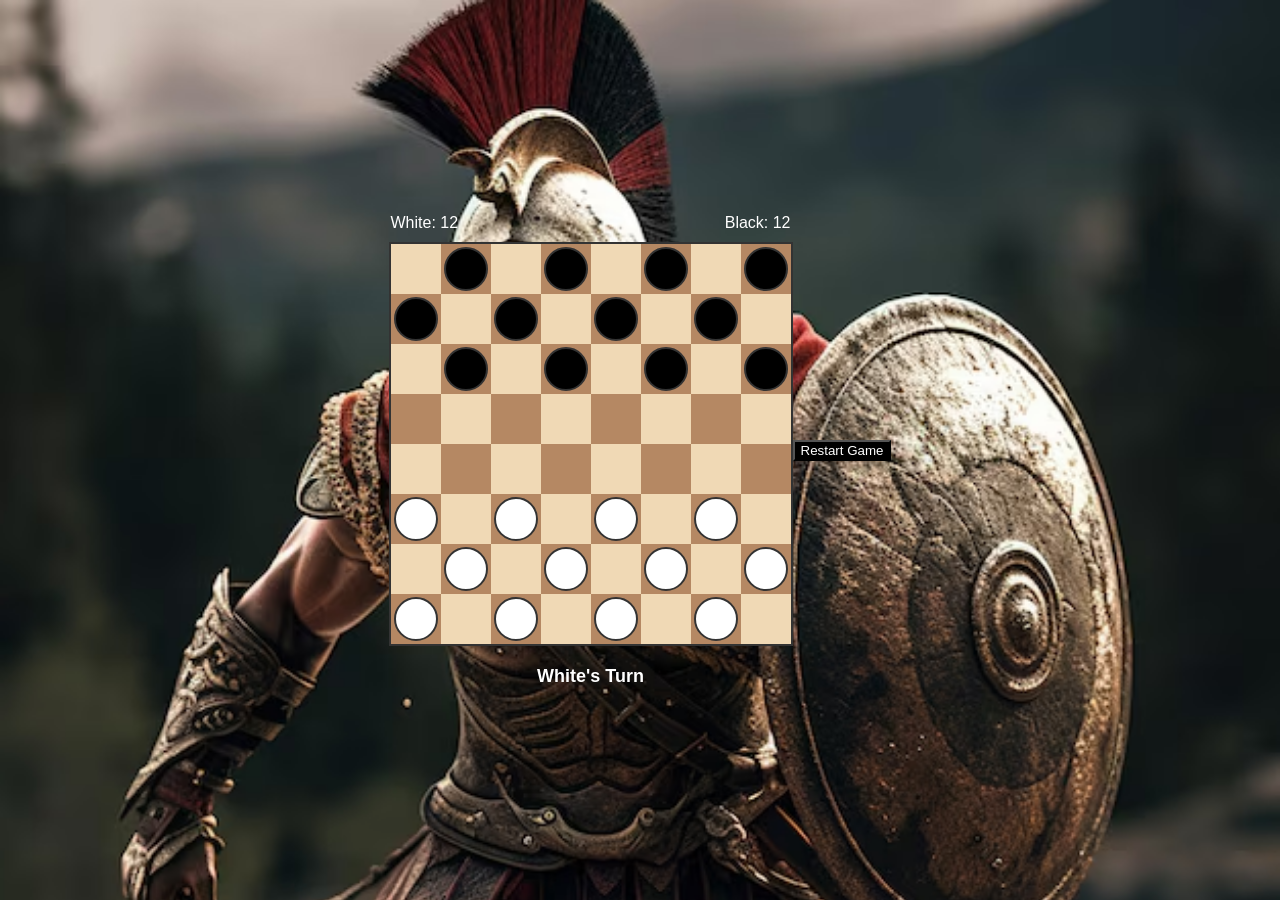
<file: Checkers -Krishna/checkers.html>
<!DOCTYPE html>
<html lang="en">
  <head>
    <meta charset="UTF-8" />
    <title>Checkers - Krishna Bihari</title>
    <link rel="stylesheet" href="checkers.css" />
    
  </head>
  <body>
    <div id="game-container">
      <div id="score-board">
        <div id="white-score">White: 12</div>
        <div id="black-score">Black: 12</div>
      </div>

      <div id="board"></div>
      <div id="status">White's Turn</div>
    </div>

    <div id="winner-modal">
      <div class="modal-content">
        <h2 id="winner-text"></h2>
        <button id="restart-btn">Restart Game</button>
      </div>
    </div>

    <button id="restart-btn-2">Restart Game</button>
    <script src="checkers.js"></script>
  </body>
</html>
</file>
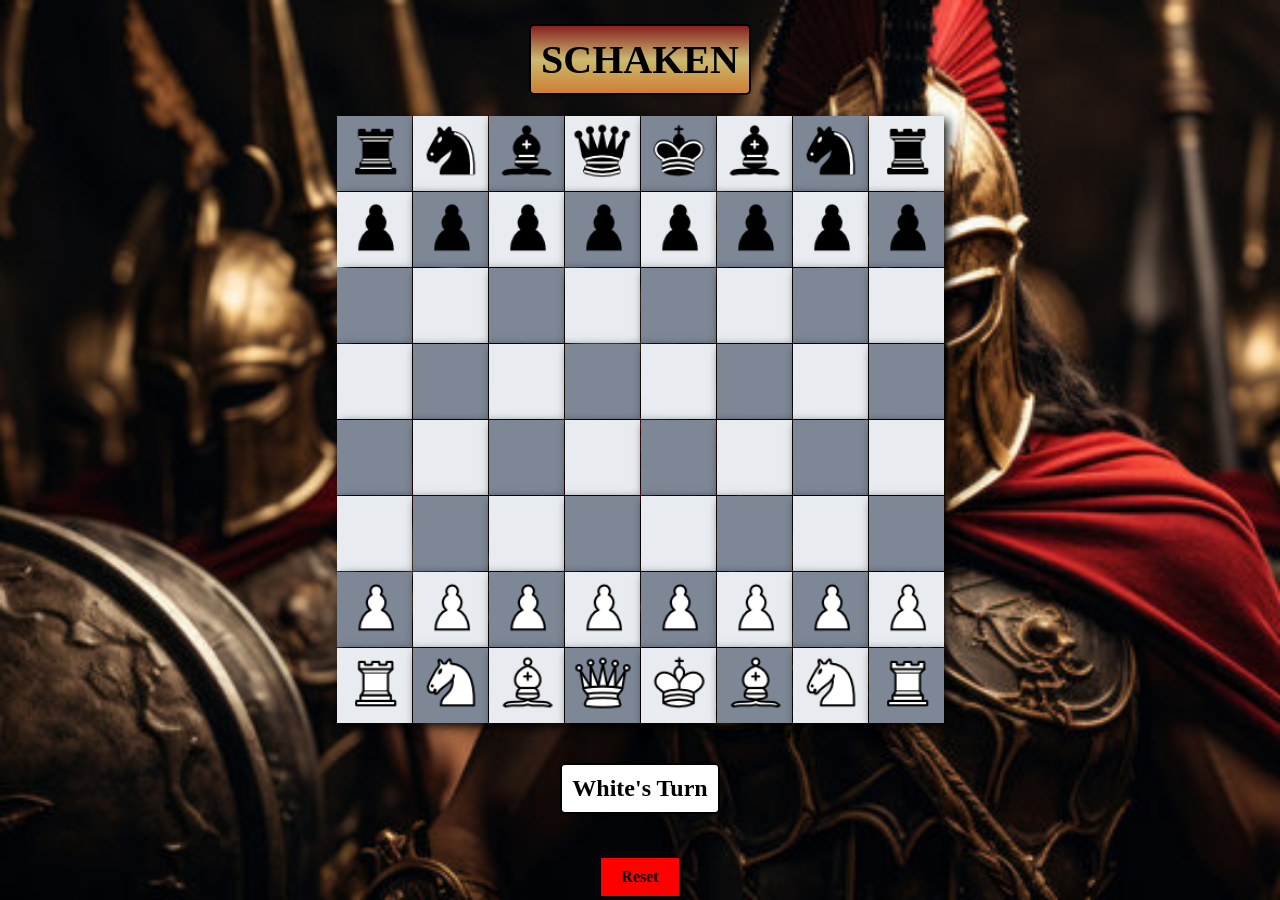
<file: Schaakspel-main/schaken.html>
<!DOCTYPE html>
<html lang="en">
<head>
    <meta charset="UTF-8">
    <meta http-equiv="X-UA-Compatible" content="IE=edge">
    <meta name="viewport" content="width=device-width, initial-scale=1.0">
    <title>Schaken - Krishna Bihari</title>
    <link rel="stylesheet" href="schaken.css">
</head>
<body>
    
    <div class="container">

      <h1>SCHAKEN</h1>

      <ul>

        <div class="div" id="row8">
             <li class="box" id="b801">Brook</li>
             <li class="box" id="b802">Bknight</li>
             <li class="box" id="b803">Bbishop</li>
             <li class="box" id="b804">Bqueen</li>
             <li class="box" id="b805">Bking</li>
             <li class="box" id="b806">Bbishop</li>
             <li class="box" id="b807">Bknight</li>
             <li class="box" id="b808">Brook</li>
        </div>

        <div class="div" id="row7">
            <li class="box" id="b701">Bpawn</li>
            <li class="box" id="b702">Bpawn</li>
            <li class="box" id="b703">Bpawn</li>
            <li class="box" id="b704">Bpawn</li>
            <li class="box" id="b705">Bpawn</li>
            <li class="box" id="b706">Bpawn</li>
            <li class="box" id="b707">Bpawn</li>
            <li class="box" id="b708">Bpawn</li>
        </div>

        <div class="div" id="row6">
            <li class="box" id="b601"></li>
            <li class="box" id="b602"></li>
            <li class="box" id="b603"></li>
            <li class="box" id="b604"></li>
            <li class="box" id="b605"></li>
            <li class="box" id="b606"></li>
            <li class="box" id="b607"></li>
            <li class="box" id="b608"></li>
        </div>

        <div class="div" id="row5">
            <li class="box" id="b501"></li>
            <li class="box" id="b502"></li>
            <li class="box" id="b503"></li>
            <li class="box" id="b504"></li>
            <li class="box" id="b505"></li>
            <li class="box" id="b506"></li>
            <li class="box" id="b507"></li>
            <li class="box" id="b508"></li>
        </div>

        <div class="div" id="row4">
            <li class="box" id="b401"></li>
            <li class="box" id="b402"></li>
            <li class="box" id="b403"></li>
            <li class="box" id="b404"></li>
            <li class="box" id="b405"></li>
            <li class="box" id="b406"></li>
            <li class="box" id="b407"></li>
            <li class="box" id="b408"></li>
        </div>

        <div class="div" id="row3">
            <li class="box" id="b301"></li>
            <li class="box" id="b302"></li>
            <li class="box" id="b303"></li>
            <li class="box" id="b304"></li>
            <li class="box" id="b305"></li>
            <li class="box" id="b306"></li>
            <li class="box" id="b307"></li>
            <li class="box" id="b308"></li>
        </div>

        <div class="div" id="row2">
            <li class="box" id="b201">Wpawn</li>
            <li class="box" id="b202">Wpawn</li>
            <li class="box" id="b203">Wpawn</li>
            <li class="box" id="b204">Wpawn</li>
            <li class="box" id="b205">Wpawn</li>
            <li class="box" id="b206">Wpawn</li>
            <li class="box" id="b207">Wpawn</li>
            <li class="box" id="b208">Wpawn</li>
        </div>

        <div class="div" id="row1">
            <li class="box" id="b101">Wrook</li>
            <li class="box" id="b102">Wknight</li>
            <li class="box" id="b103">Wbishop</li>
            <li class="box" id="b104">Wqueen</li>
            <li class="box" id="b105">Wking</li>
            <li class="box" id="b106">Wbishop</li>
            <li class="box" id="b107">Wknight</li>
            <li class="box" id="b108">Wrook</li>
        </div>
      </ul>

      <h2 id="tog">White's Turn</h2>
      <h2 id="reset-btn">Reset</h2>

    </div>

  <script src="schaken.js"></script>
</body>
</html>
</file>
<file: css/startscherm.css>
:root {
    --black: black;
    --white: white;
    --grey-1: rgba(255, 255, 255, 0.1);
    --grey-2: rgba(255, 255, 255, 0.2);
    --grey-3: rgba(255, 255, 255, 0.3);
    --border-color-b: 1px solid black;
    --border-color-w: 1px solid white;
    --changing-text: #4caf50;
}

* {
    margin: 0;
    padding: 0;
    box-sizing: border-box;
    font-family: 'Arial', sans-serif;
}

.startscherm-body {
    background-color: var(--black);
    color: var(--white);
    height: 100vh;
    display: flex;
    justify-content: center;
    align-items: center;
    flex-direction: column;
    overflow: hidden;
    position: relative;
}

.startscherm-container {
    display: flex;
    flex-direction: column;
    align-items: center;
    gap: 3rem;
    z-index: 2;
}

.startscherm-logo-container {
    width: 200px;
    height: 200px;
    border: var(--border-color-w);
    display: flex;
    justify-content: center;
    align-items: center;
    animation: pulse 3s infinite;
}

.startscherm-logo-inner {
    width: 80%;
    height: 80%;
    background-color: var(--grey-2);
    display: flex;
    justify-content: center;
    align-items: center;
}

.startscherm-logo-inner img {
    width: 100%;
    height: 100%;
    object-fit: cover;
}

.start-button {
    padding: 1rem 3rem;
    font-size: 1.5rem;
    background-color: transparent;
    color: var(--white);
    border: var(--border-color-w);
    cursor: pointer;
    transition: all 0.3s ease;
    text-transform: uppercase;
    letter-spacing: 2px;
    text-decoration: none;
}

.start-button:hover {
    background-color: var(--changing-text);
    color: var(--black);
    border-color: var(--changing-text);
    transform: scale(1.05);
}


@keyframes pulse {
    0% {
        box-shadow: 0 0 0 0 rgba(76, 175, 80, 0.4);
    }
    70% {
        box-shadow: 0 0 0 15px rgba(76, 175, 80, 0);
    }
    100% {
        box-shadow: 0 0 0 0 rgba(76, 175, 80, 0);
    }
}

@keyframes flyUp {
    0% {
        transform: translateY(0) rotate(0deg);
        opacity: 0.1;
    }
    50% {
        opacity: 0.5;
    }
    100% {
        transform: translateY(-100vh) rotate(360deg);
        opacity: 0;
    }
}

@media (max-width: 768px) {
    .startscherm-logo-container {
        width: 150px;
        height: 150px;
    }

    .start-button {
        padding: 0.8rem 2.5rem;
        font-size: 1.2rem;
    }
}
</file>
<file: css/style.css>
:root {
  --black: black;
  --white: white;
  --grey-1: rgba(255, 255, 255, 0.1);
  --grey-2: rgba(255, 255, 255, 0.2);
  --grey-3: rgba(255, 255, 255, 0.3);
  --border-color-b: 1px solid black;
  --border-color-w: 1px solid white;
  --changing-text: #4caf50;
}
* {
  margin: 0;
  padding: 0;
  box-sizing: border-box;
  color: var(--white);
  font-family: Verdana, Geneva, Tahoma, sans-serif;
  font-style: italic;
  font-weight: bolder;
}
body {
  background: var(--black);
  width: 100%;
  min-height: 100vh;
  color: var(--white);
  font-family: Verdana, Geneva, Tahoma, sans-serif;
  line-height: 1.6;
}
header {
  position: relative;
  width: 100%;
  padding: 10px;
}
.logo-button-K {
  width: 150px;
  display: block;
  margin-left: auto;
  margin-right: auto;
  max-width: 150px;
  height: auto;
}
.close,
.hamburger {
  border: none;
  cursor: pointer;
  position: absolute;
  top: 20px;
  right: 20px;
  width: 36px;
  height: 36px;
}
.hamburger {
  background: var(--black);
}
.close {
  background: var(--black);
}
.close img,
.hamburger img {
  width: 100%;
  height: 100%;
}
.navbar {
  position: absolute;
  z-index: 1000;
  top: 0;
  left: 0;
  width: 100%;
  height: 100vh;
  overflow: hidden;
  list-style: none;
  background: var(--black);
  display: flex;
  flex-flow: column nowrap;
  justify-content: space-evenly;
  align-items: center;
  transform: translateY(-100%);
  transition: transform 0.2s ease;
}
.navbar:target {
  transform: translateY(0);
}
li a {
  display: block;
  font-family: "Open Sans", sans-serif;
  color: var(--white);
  font-weight: 700;
  font-size: 1.2rem;
  text-decoration: none;
  border-bottom: var(--border-color-b);
  padding-bottom: 0.5rem;
}
li a:focus,
li a:hover {
  border-bottom: var(--border-color-w);
}
.line {
  background-color: var(--white);
}
.wrapper {
  display: grid;
  grid-template-areas: auto;
  font-family: Verdana, Geneva, Tahoma, sans-serif;
  font-style: italic;
  font-weight: bolder;
  font-size: x-small;
  color: var(--black);
  background-color: var(--black);
  justify-content: center;
  align-items: center;
  border: var(--border-color-w);
  border-radius: 20px;
  height: 600px;
  width: 1200px;
}
header {
  position: relative;
  width: 100%;
  padding: 10px;
}
nav {
  padding: 2rem;
  display: flex;
  flex-direction: column;
  align-items: center;
  gap: 2rem;
}
.nav-content {
  width: 100%;
  max-width: 1200px;
  margin: 0 auto;
  display: flex;
  flex-direction: column;
  align-items: center;
  gap: 2rem;
}
.logo {
  display: flex;
  flex-direction: column;
  align-items: center;
  gap: 15px;
  margin-bottom: 1rem;
}
.k-logo {
  width: 200px;
  height: 200px;
  border-radius: 20px;
  object-fit: cover;
  box-shadow: 0 2px 4px rgba(0, 0, 0, 0.1);
}
.logo-stripe {
  color: c;
  font-size: 1.8rem;
  text-shadow: 2px 2px 4px rgba(0, 0, 0, 0.2);
}
.hamburger {
  display: none;
  background: 0 0;
  border: none;
  cursor: pointer;
  padding: 0.5rem;
  position: relative;
  z-index: 100;
}
.hamburger-lines {
  width: 25px;
  height: 20px;
  display: flex;
  flex-direction: column;
  justify-content: space-between;
}
.line {
  width: 100%;
  height: 2px;
  background-color: #fff;
  transition: all 0.3s ease;
}
.nav-menu {
  display: flex;
  gap: 2rem;
  list-style: none;
  background-color: rgba(0, 0, 0, 0.7);
  padding: 1rem 2rem;
  border-radius: 30px;
}
.nav-menu a {
  text-decoration: none;
  color: var(--text-color);
  font-size: 1.2rem;
  padding: 8px 15px;
  border-radius: 5px;
  transition: all 0.3s ease;
}
.nav-menu a:hover {
  background-color: var(--changing-text);
  color: var(--pink-color);
}
@media (max-width: 768px) {
  .hamburger {
    display: block;
    position: fixed;
    top: 20px;
    right: 20px;
  }
  .nav-menu {
    position: fixed;
    top: 0;
    right: -100%;
    height: 100vh;
    width: 250px;
    background-color: rgba(0, 0, 0, 0.9);
    flex-direction: column;
    padding: 4rem 2rem;
    transition: right 0.3s ease;
    border-radius: 0;
  }
  .nav-menu.active {
    right: 0;
  }
  .hamburger.active .line:nth-child(1) {
    transform: rotate(45deg) translate(5px, 8px);
  }
  .hamburger.active .line:nth-child(2) {
    opacity: 0;
  }
  .hamburger.active .line:nth-child(3) {
    transform: rotate(-45deg) translate(5px, -8px);
  }
  .k-logo {
    width: 80px;
    height: 80px;
  }
  .logo-stripe {
    font-size: 1.5rem;
  }
}
.contact-container {
  display: grid;
  grid-template-columns: 1fr;
  gap: 20px;
  max-width: 800px;
  margin: 0 auto;
  padding: 20px;
  color: var(--border-color-w);
}
.contact-form {
  background-color: var(--grey-1);
  border-radius: 10px;
  padding: 20px;
}
.form-group {
  margin-bottom: 15px;
}
.form-group input,
.form-group textarea {
  width: 100%;
  padding: 10px;
  background-color: var(--grey-2);
  border: var(--border-color-w);
  border-radius: 5px;
  color: var(--white);
}
.social-links {
  display: flex;
  justify-content: center;
  gap: 20px;
  margin-top: 20px;
}
.social-links a {
  color: var(--white);
  text-decoration: none;
  font-size: 1.5rem;
  transition: color 0.3s ease;
}
.social-links a:hover {
  color: var(--changing-text);
}
@media screen and (max-width: 600px) {
  .contact-container {
    padding: 10px;
  }
  .social-links {
    flex-direction: column;
    align-items: center;
  }
}
.about-grid {
  display: grid;
  grid-template-columns: 1fr 1fr;
  gap: 20px;
  max-width: 1200px;
  margin: 0 auto;
  padding: 20px;
  color: var(--white);
}
.personal-info,
.skills-section {
  background-color: var(--grey-1);
  border-radius: 10px;
  padding: 20px;
}
.skill-bar {
  width: 100%;
  background-color: var(--grey-2);
  border-radius: 10px;
  margin-bottom: 15px;
}
.skill-level {
  height: 20px;
  border-radius: 10px;
  background-color: var(--changing-text);
  text-align: right;
  line-height: 20px;
  color: var(--white);
  padding-right: 10px;
}
@media screen and (max-width: 768px) {
  .about-grid {
    grid-template-columns: 1fr;
  }
}
.projects-container {
  display: grid;
  grid-template-columns: repeat(4, 1fr);
  gap: 20px;
  max-width: 1200px;
  margin: 0 auto;
  padding: 20px;
  color: var(--white);
}
.project-card {
  background-color: var(--grey-1);
  border-radius: 10px;
  overflow: hidden;
  transition: transform 0.3s ease;
}
.project-card:hover {
  transform: scale(1.05);
}
.project-image {
  width: 100%;
  height: 250px;
  object-fit: cover;
}
.project-details {
  padding: 15px;
}
.project-links {
  display: flex;
  justify-content: space-between;
  margin-top: 10px;
}
.project-links a {
  color: var(--white);
  text-decoration: none;
  padding: 5px 10px;
  background-color: var(--grey-2);
  border-radius: 5px;
  transition: background-color 0.3s ease;
}
.project-links a:hover {
  background-color: var(--grey-3);
}
@media screen and (max-width: 768px) {
  .projects-container {
    grid-template-columns: repeat(2, 1fr);
  }
}
@media screen and (max-width: 480px) {
  .projects-container {
    grid-template-columns: 1fr;
  }
}
.two-row-box {
  grid-row: 2 / span 2;
  background-color: var(--grey-1);
  border-radius: 10px;
  padding: 20px;
  display: flex;
  flex-direction: column;
  align-items: center;
}
.cv-download-btn {
  background-color: var(--changing-text);
  color: var(--white);
  border: none;
  padding: 10px 20px;
  border-radius: 5px;
  cursor: pointer;
  transition: background-color 0.3s ease;
  margin-top: 20px;
  text-decoration: none;
  display: inline-block;
}
.cv-download-btn:hover {
  background-color: var(--white);
  color: var(--black);
}
.home-grid {
  display: grid;
  grid-template-columns: repeat(2, 1fr);
  gap: 20px;
  max-width: 1200px;
  margin: 0 auto;
  padding: 20px;
  color: var(--white);
}
.intro-text {
  grid-column: 1/3;
  background-color: var(--grey-1);
  border-radius: 10px;
  padding: 20px;
  text-align: center;
  font-size: 1.5rem;
}
.dynamic-text {
  color: var(--changing-text);
  display: inline-block;
}
.about-section,
.profile-pic,
.two-row-box {
  background-color: var(--grey-1);
  border-radius: 10px;
  padding: 20px;
  display: flex;
  flex-direction: column;
  justify-content: center;
  align-items: center;
  text-align: center;
}
.profile-pic img {
  width: 200px;
  height: 200px;
  border-radius: 50%;
  object-fit: cover;
}
.projects-preview {
  grid-column: 1/3;
  display: grid;
  grid-template-columns: repeat(4, 1fr);
  gap: 20px;
}
.project-card {
  background-color: var(--grey-1);
  border-radius: 10px;
  overflow: hidden;
}
.project-card img {
  width: 100%;
  height: 200px;
  object-fit: cover;
}
footer {
  grid-column: 1/3;
  display: flex;
  justify-content: space-between;
  padding: 20px;
  background-color: var(--grey-1);
  align-items: baseline;
  border-radius: 20px;
}
@media screen and (max-width: 1024px) {
  .home-grid {
    grid-template-columns: 1fr;
  }
  .intro-text,
  .projects-preview,
  footer {
    grid-column: 1;
  }
  .projects-preview {
    grid-template-columns: repeat(2, 1fr);
  }
}
@media screen and (max-width: 768px) {
  .projects-preview {
    grid-template-columns: 1fr;
  }
  .home-grid {
    padding: 10px;
    gap: 10px;
  }
  .intro-text {
    font-size: 1.2rem;
  }
  .profile-pic img {
    width: 150px;
    height: 150px;
  }
}
@media screen and (max-width: 480px) {
  .intro-text {
    font-size: 1rem;
  }
  footer {
    flex-direction: column;
    text-align: center;
  }
}
@keyframes fadeIn {
  from {
    opacity: 0;
  }
  to {
    opacity: 1;
  }
}
@keyframes slideInFromLeft {
  from {
    transform: translateX(-50px);
    opacity: 0;
  }
  to {
    transform: translateX(0);
    opacity: 1;
  }
}
@keyframes slideInFromRight {
  from {
    transform: translateX(50px);
    opacity: 0;
  }
  to {
    transform: translateX(0);
    opacity: 1;
  }
}
@keyframes slideInFromTop {
  from {
    transform: translateY(-50px);
    opacity: 0;
  }
  to {
    transform: translateY(0);
    opacity: 1;
  }
}
@keyframes slideInFromBottom {
  from {
    transform: translateY(50px);
    opacity: 0;
  }
  to {
    transform: translateY(0);
    opacity: 1;
  }
}
@keyframes pulse {
  0% {
    transform: scale(1);
  }
  50% {
    transform: scale(1.05);
  }
  100% {
    transform: scale(1);
  }
}
@keyframes typing {
  from {
    width: 0;
  }
  to {
    width: 100%;
  }
}
@keyframes blink {
  50% {
    border-color: transparent;
  }
}
@keyframes rotate {
  from {
    transform: rotate(0);
  }
  to {
    transform: rotate(360deg);
  }
}
@keyframes bounce {
  0%,
  100% {
    transform: translateY(0);
  }
  50% {
    transform: translateY(-15px);
  }
}
.logo-button-K {
  animation: pulse 2s infinite ease-in-out;
}
.k-logo {
  animation: fadeIn 1.5s ease-out;
}
.nav-menu li {
  opacity: 0;
  animation: slideInFromTop 0.5s forwards ease-out;
}
.nav-menu li:nth-child(1) {
  animation-delay: 0.1s;
}
.nav-menu li:nth-child(2) {
  animation-delay: 0.2s;
}
.nav-menu li:nth-child(3) {
  animation-delay: 0.3s;
}
.nav-menu li:nth-child(4) {
  animation-delay: 0.4s;
}
.nav-menu li:nth-child(5) {
  animation-delay: 0.5s;
}
.hamburger .line {
  transition: all 0.3s ease-in-out;
}
.intro-text {
  animation: fadeIn 1s ease-out;
}
.profile-pic {
  animation: slideInFromLeft 1s ease-out;
}
.about-section {
  animation: slideInFromRight 1s ease-out;
}
.two-row-box {
  animation: fadeIn 1.5s ease-out;
}
.project-card {
  opacity: 0;
  animation: fadeIn 0.8s forwards ease-out;
  transition: transform 0.3s ease, box-shadow 0.3s ease;
}
.project-card:hover {
  transform: translateY(-10px);
  box-shadow: 0 10px 20px rgba(0, 0, 0, 0.2);
}
.projects-container .project-card:nth-child(1) {
  animation-delay: 0.1s;
}
.projects-container .project-card:nth-child(2) {
  animation-delay: 0.2s;
}
.projects-container .project-card:nth-child(3) {
  animation-delay: 0.3s;
}
.projects-container .project-card:nth-child(4) {
  animation-delay: 0.4s;
}
.form-group input,
.form-group textarea {
  transition: all 0.3s ease;
}
.form-group input:focus,
.form-group textarea:focus {
  transform: scale(1.01);
  box-shadow: 0 0 10px rgba(76, 175, 80, 0.5);
}
.cv-download-btn {
  position: relative;
  overflow: hidden;
  transition: all 0.3s ease;
}
.cv-download-btn:before {
  content: "";
  position: absolute;
  top: 0;
  left: -100%;
  width: 100%;
  height: 100%;
  background: linear-gradient(
    90deg,
    transparent,
    rgba(255, 255, 255, 0.2),
    transparent
  );
  transition: all 0.5s ease;
}
.cv-download-btn:hover:before {
  left: 100%;
}
.skill-level {
  width: 0;
  transition: width 1.5s ease-out;
}
.social-links a {
  display: inline-block;
  animation: fadeIn 1s ease-out;
  transition: transform 0.3s ease;
}
.social-links a:hover {
  transform: translateY(-5px);
}
footer {
  animation: slideInFromBottom 1s ease-out;
}
.animate-skill {
  width: attr(data-skill "%") !important;
}
.animate-in {
  animation: fadeIn 1s ease-out;
}
.animate-from-left {
  animation: slideInFromLeft 1s ease-out;
}
.animate-from-right {
  animation: slideInFromRight 1s ease-out;
}
.animate-from-bottom {
  animation: slideInFromBottom 1s ease-out;
}
.hidden {
  opacity: 0;
  transform: translateY(20px);
  transition: all 0.6s ease-out;
}
.show {
  opacity: 1;
  transform: translateY(0);
}
</file>
<file: css/project.css>
:root {
    --black: black;
    --white: white;
    --grey-1: rgba(255, 255, 255, 0.1);
    --grey-2: rgba(255, 255, 255, 0.2);
    --grey-3: rgba(255, 255, 255, 0.3);
    --border-color-b: 1px solid black;
    --border-color-w: 1px solid white;
    --changing-text: #4caf50;
}

* {
    box-sizing: border-box;
    margin: 0;
    padding: 0;
}

body {
    font-family: 'Arial', sans-serif;
    background-color: var(--black);
    color: var(--white);
    display: flex;
    justify-content: center;
    align-items: center;
    min-height: 100vh;
    margin: 0;
    padding: 20px;
}

.project-card {
    background-color: var(--grey-1);
    border: var(--border-color-w);
    border-radius: 8px;
    overflow: hidden;
    width: 100%;
    max-width: 400px;
    box-shadow: 0 6px 12px rgba(0, 0, 0, 0.3);
    transition: transform 0.3s ease;
}

.project-card:hover {
    transform: translateY(-5px);
}

.project-image {
    width: 100%;
    height: auto;
    max-height: 250px;
    object-fit: cover;
    border-bottom: var(--border-color-w);
}

.project-content {
    padding: 20px;
}

.project-title {
    font-size: clamp(20px, 5vw, 24px);
    margin: 0 0 15px 0;
    color: var(--white);
    border-bottom: var(--border-color-w);
    padding-bottom: 10px;
}

.project-description {
    color: var(--white);
    margin-bottom: 20px;
    line-height: 1.5;
    font-size: clamp(14px, 4vw, 16px);
}

.project-links {
    display: flex;
    flex-wrap: wrap;
    margin-bottom: 20px;
    gap: 15px;
}

.project-link {
    display: flex;
    align-items: center;
    gap: 5px;
    color: var(--changing-text);
    text-decoration: none;
    transition: opacity 0.2s ease;
    font-size: clamp(12px, 3.5vw, 14px);
    margin-bottom: 5px;
}

.project-link:hover {
    opacity: 0.8;
}

.project-link svg {
    width: 18px;
    height: 18px;
    fill: currentColor;
}

.tech-stack-title {
    color: var(--grey-3);
    font-size: clamp(14px, 4vw, 16px);
    margin-bottom: 10px;
}

.tech-stack {
    display: flex;
    flex-wrap: wrap;
    gap: 12px;
    margin-top: 15px;
    justify-content: flex-start;
}

.tech-icon {
    display: flex;
    align-items: center;
    justify-content: center;
    background-color: var(--grey-1);
    border-radius: 50%;
    width: 40px;
    height: 40px;
    transition: transform 0.2s ease, background-color 0.2s ease;
}

.tech-icon:hover {
    transform: scale(1.1);
    background-color: var(--grey-2);
}

.tech-icon svg {
    width: 24px;
    height: 24px;
    fill: var(--white);
}

.tech-label {
    font-size: clamp(12px, 3.5vw, 14px);
    color: var(--white);
    display: block;
    text-align: center;
}

/* Media Queries for Responsive Design */
@media screen and (max-width: 480px) {
    .project-card {
        max-width: 100%;
    }
    
    .project-content {
        padding: 15px;
    }
    
    .tech-stack {
        justify-content: space-around;
    }
    
    .tech-icon {
        width: 35px;
        height: 35px;
    }
    
    .tech-icon svg {
        width: 20px;
        height: 20px;
    }
}

@media screen and (max-width: 320px) {
    .project-links {
        flex-direction: column;
        gap: 10px;
    }
    
    .project-content {
        padding: 12px;
    }
    
    .tech-icon {
        width: 30px;
        height: 30px;
    }
}
</file>
<file: Checkers -Krishna/checkers.css>
*{
    color: white;
}

body {
    display: flex;
    justify-content: center;
    align-items: center;
    height: 100vh;
    margin: 0;
    font-family: Arial, sans-serif;
    background-image: url(img/spartan-warrior.avif);
    background-size: cover;

}
#game-container {
    display: flex;
    flex-direction: column;
    align-items: center;
    justify-content: center;
}
#board {
    display: grid;
    grid-template-columns: repeat(8, 1fr);
    width: 400px;
    height: 400px;
    border: 2px solid #333;
    position: relative;
}
.square {
    display: flex;
    justify-content: center;
    align-items: center;
    width: 50px;
    height: 50px;
    position: relative;
}
.light {
    background-color: #f0d9b5;
}
.dark {
    background-color: #b58863;
}
.piece {
    width: 40px;
    height: 40px;
    border-radius: 50%;
    cursor: pointer;
    transition: transform 0.2s;
    border: 2px solid #333;
}
.piece:hover {
    transform: scale(1.1);
}
.white {
    background-color: white;
}
.black {
    background-color: black;
}
.king {
    border: 3px solid gold;
}
#status {
    margin-top: 20px;
    font-size: 18px;
    font-weight: bold;
}
#score-board {
    display: flex;
    justify-content: space-between;
    width: 400px;
    margin-bottom: 10px;
}
.selected {
    outline: 3px solid green;
}
.possible-move {
    background-color: rgba(0, 255, 0, 0.3);
}
#winner-modal {
    display: none;
    position: fixed;
    top: 0;
    left: 0;
    width: 100%;
    height: 100%;
    background-color: rgba(255, 255, 255, 0.7);
    justify-content: center;
    align-items: center;
    z-index: 1000;
}
.modal-content {
    background-color: white;
    padding: 20px;
    border-radius: 10px;
    text-align: center;
}
#restart-btn {
    margin-top: 10px;
    padding: 10px;
    background-color: #4CAF50;
    color: rgb(255, 255, 255);
    border: none;
    border-radius: 5px;
    cursor: pointer;
}

#restart-btn-2 {
    background-color: black;
}
</file>
<file: Schaakspel-main/schaken.css>
* {
    margin: 0;
    padding: 0;
}

body {
    display: flex;
    place-items: center;
    justify-content: center;
    overflow-x: hidden;
    background: url(Leonidas.jpg);
    background-size: cover;
    height: 100vh;
}

.container {
    display: grid;
    place-items: center;
    justify-content: center;
}

.div {
    display: flex;
}

ul {
    display: grid;
    grid-template-columns: 1fr;
}

li {
    list-style: none;
    display: grid;
    place-items: center;
    font-size: 0;
}

.box {
    margin: .5px;
    width: 75px;
    height: 75px;
    box-shadow: 4px 4px 10px rgba(0, 0, 0, 0.9);
}

h1 {
    margin: 20px;
    font-size: 2.5rem;
    text-align: center;
    color: black;
    border: 2px solid black;
    padding: 10px;
    background-color: gray;
    border-radius: 5px;
    background-image: linear-gradient(rgb(136, 32, 32), rgb(202, 187, 112), rgb(205, 127, 50));
}

#tog {
    margin: 40px 0px;
    font-size: 1.5rem;
    text-align: left;
    background-color: #fff;
    color: #000;
    border: 2px solid rgb(0, 0, 0);
    padding: 10px;
    border-radius: 5px;
}

#reset-btn {
    background-color: #ff0000;
    border: none;
    color: black;
    padding: 10px 20px;
    text-align: center;
    text-decoration: none;
    display: inline-block;
    font-size: 16px;
    margin-top: 4px;
    cursor: pointer;
}

.all-img {
    width: 65px;
    position: relative;
    bottom: 5px;
}

.all-pawn {
    transform: scale(.7);
}

.authcont {
    width: 100vw;
}

.author {
    float: right;
    margin-right: 50px;
}

@media (max-width:650px) {
    .box {
        width: 11vw;
        height: 11vw;
    }

    .all-img {
        width: 7vw;
    }
    #tog {
        margin: 30px 0px;
        font-size: 20px;
    }
    #reset-btn {
        font-size: 10px;
    }
    h1{
        font-size: 30px;
    }

}

@media (max-width:400px) {

    h1{
        font-size: 20px;
    }
    #tog {
        margin: 30px 0px;
        font-size: 10px;
    }

}
</file>
